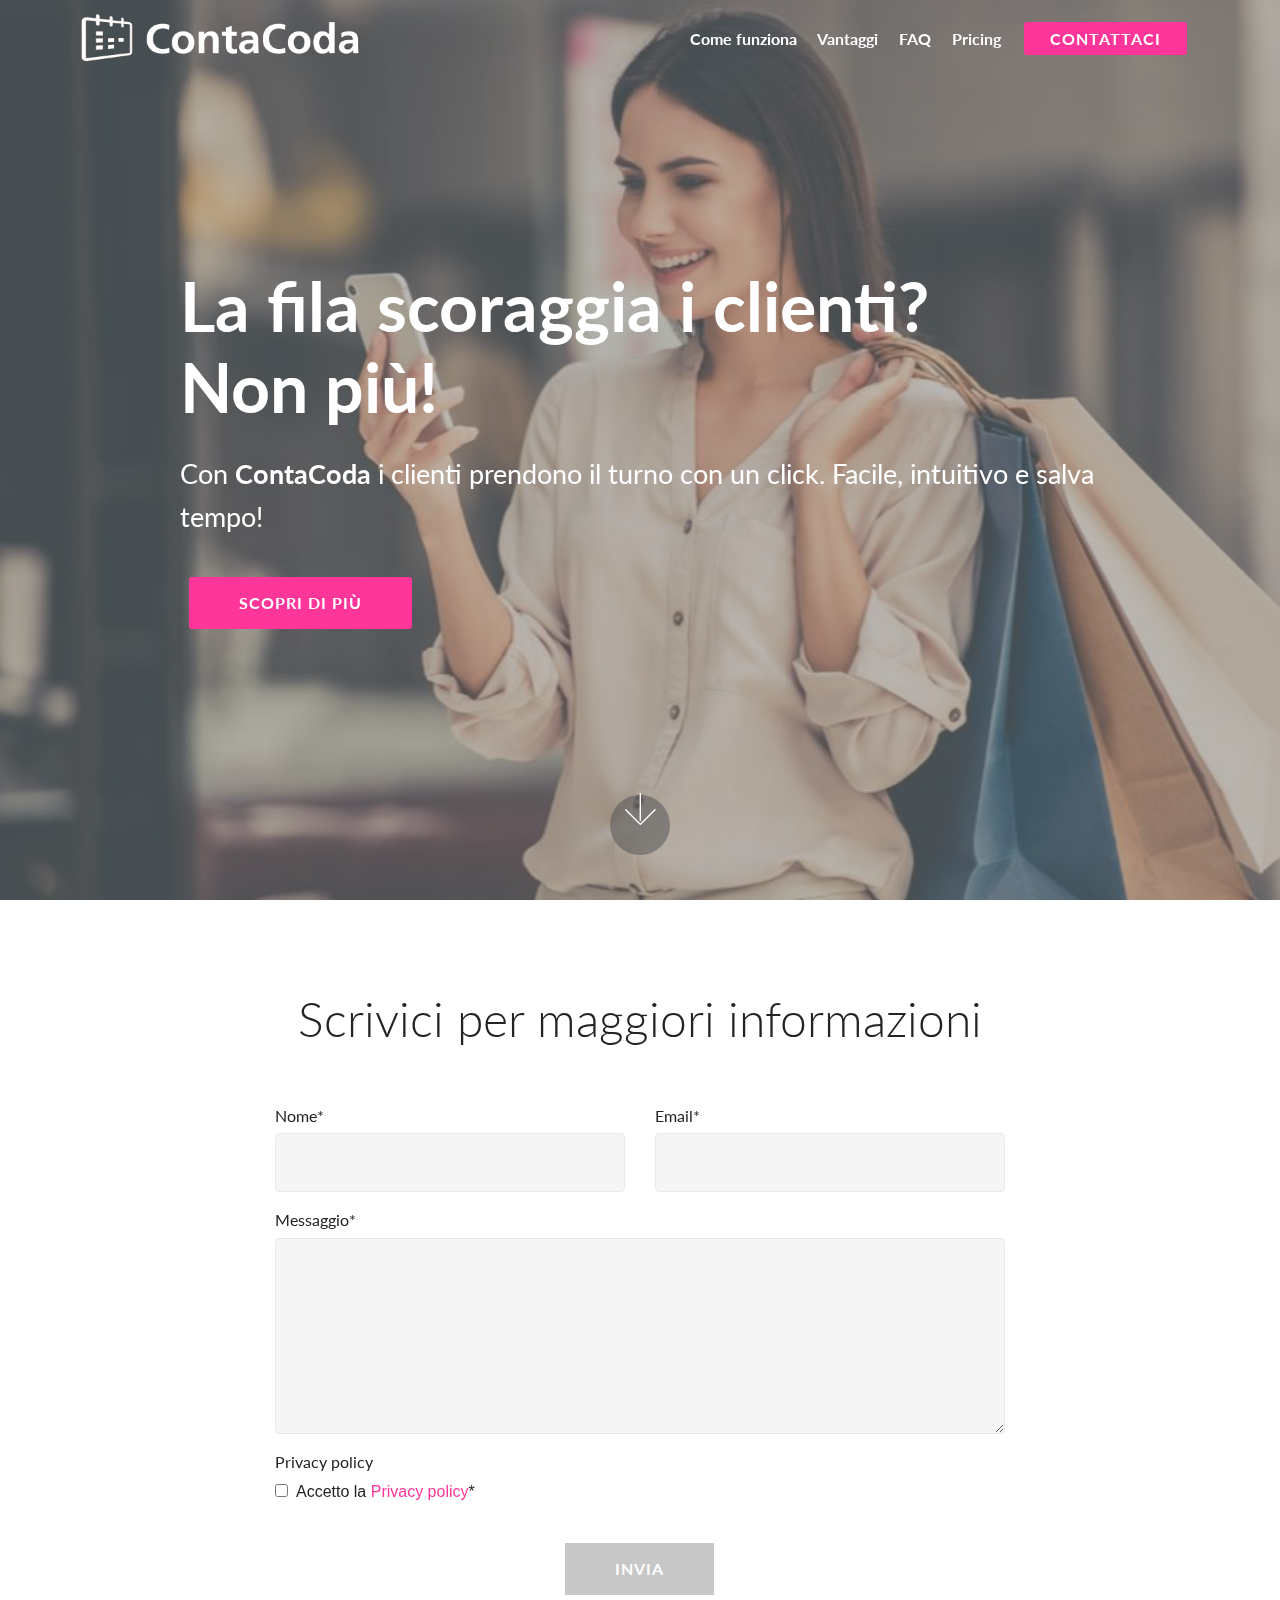
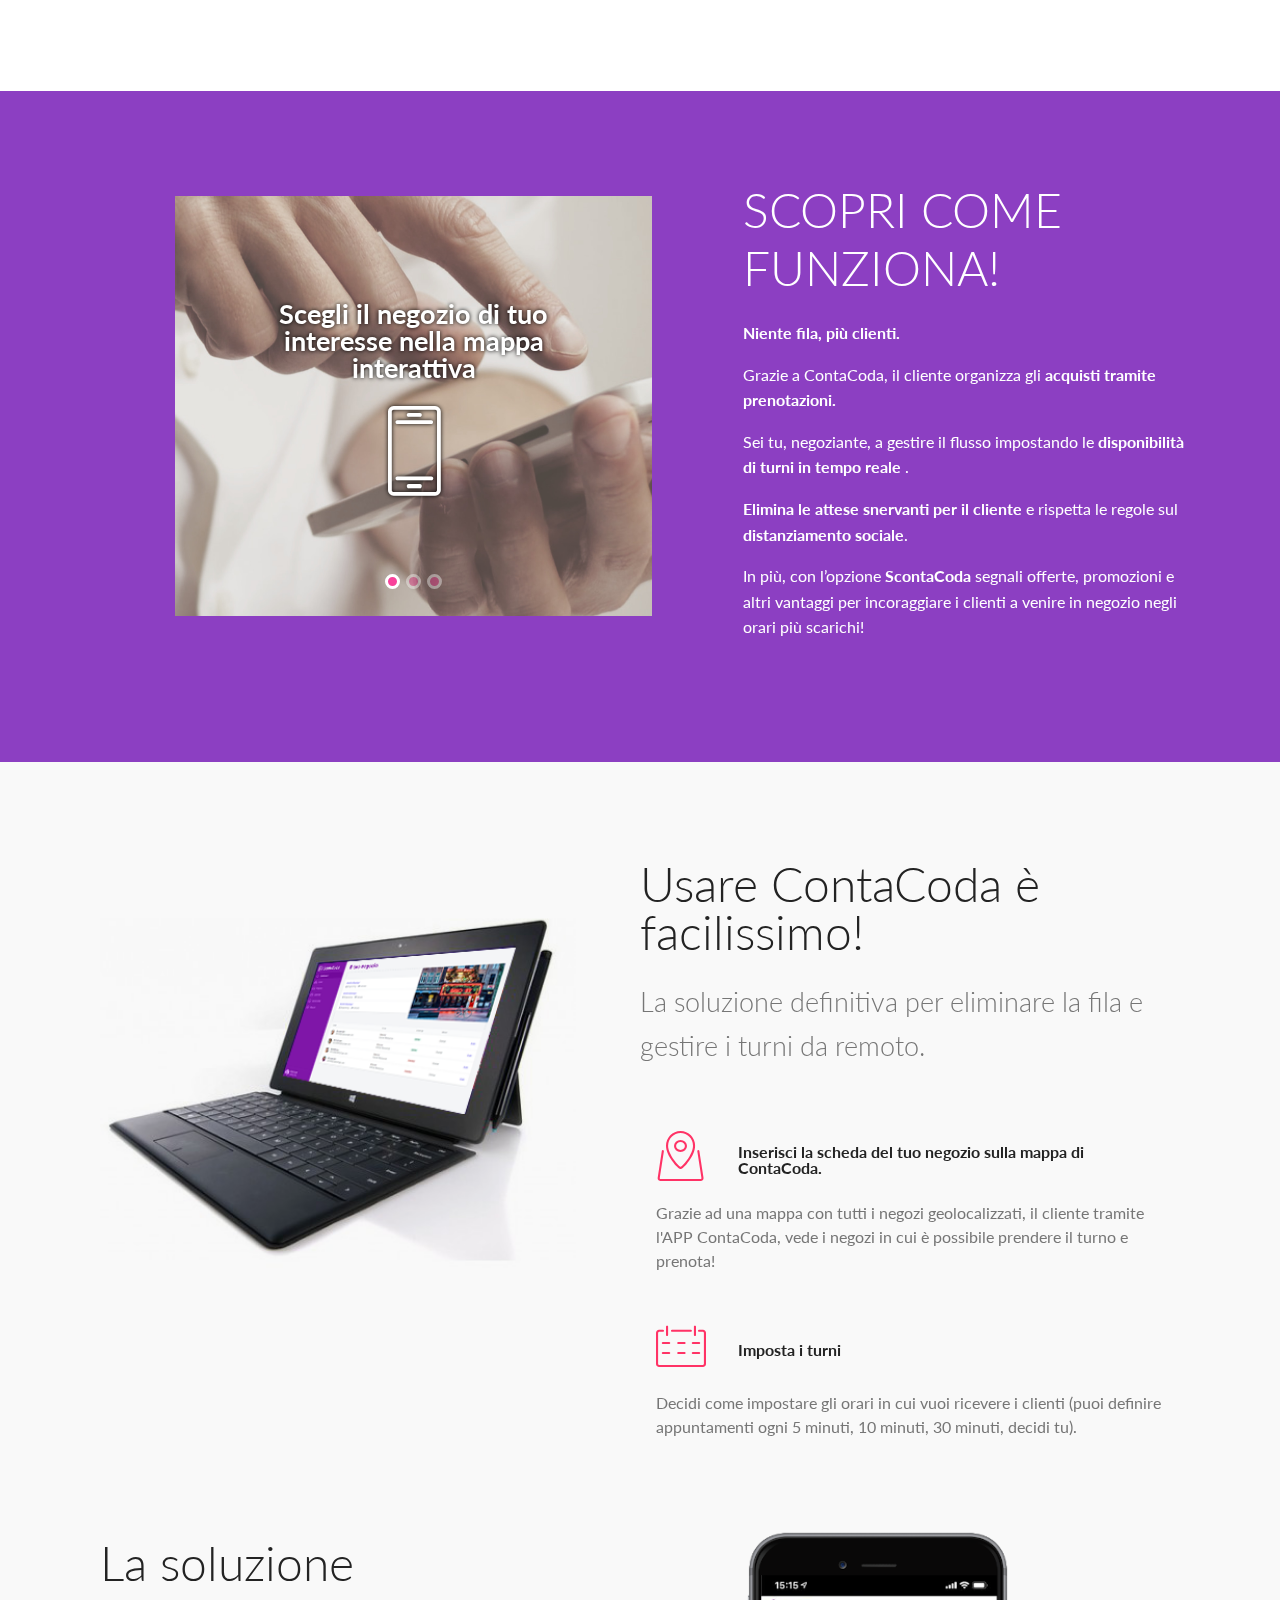
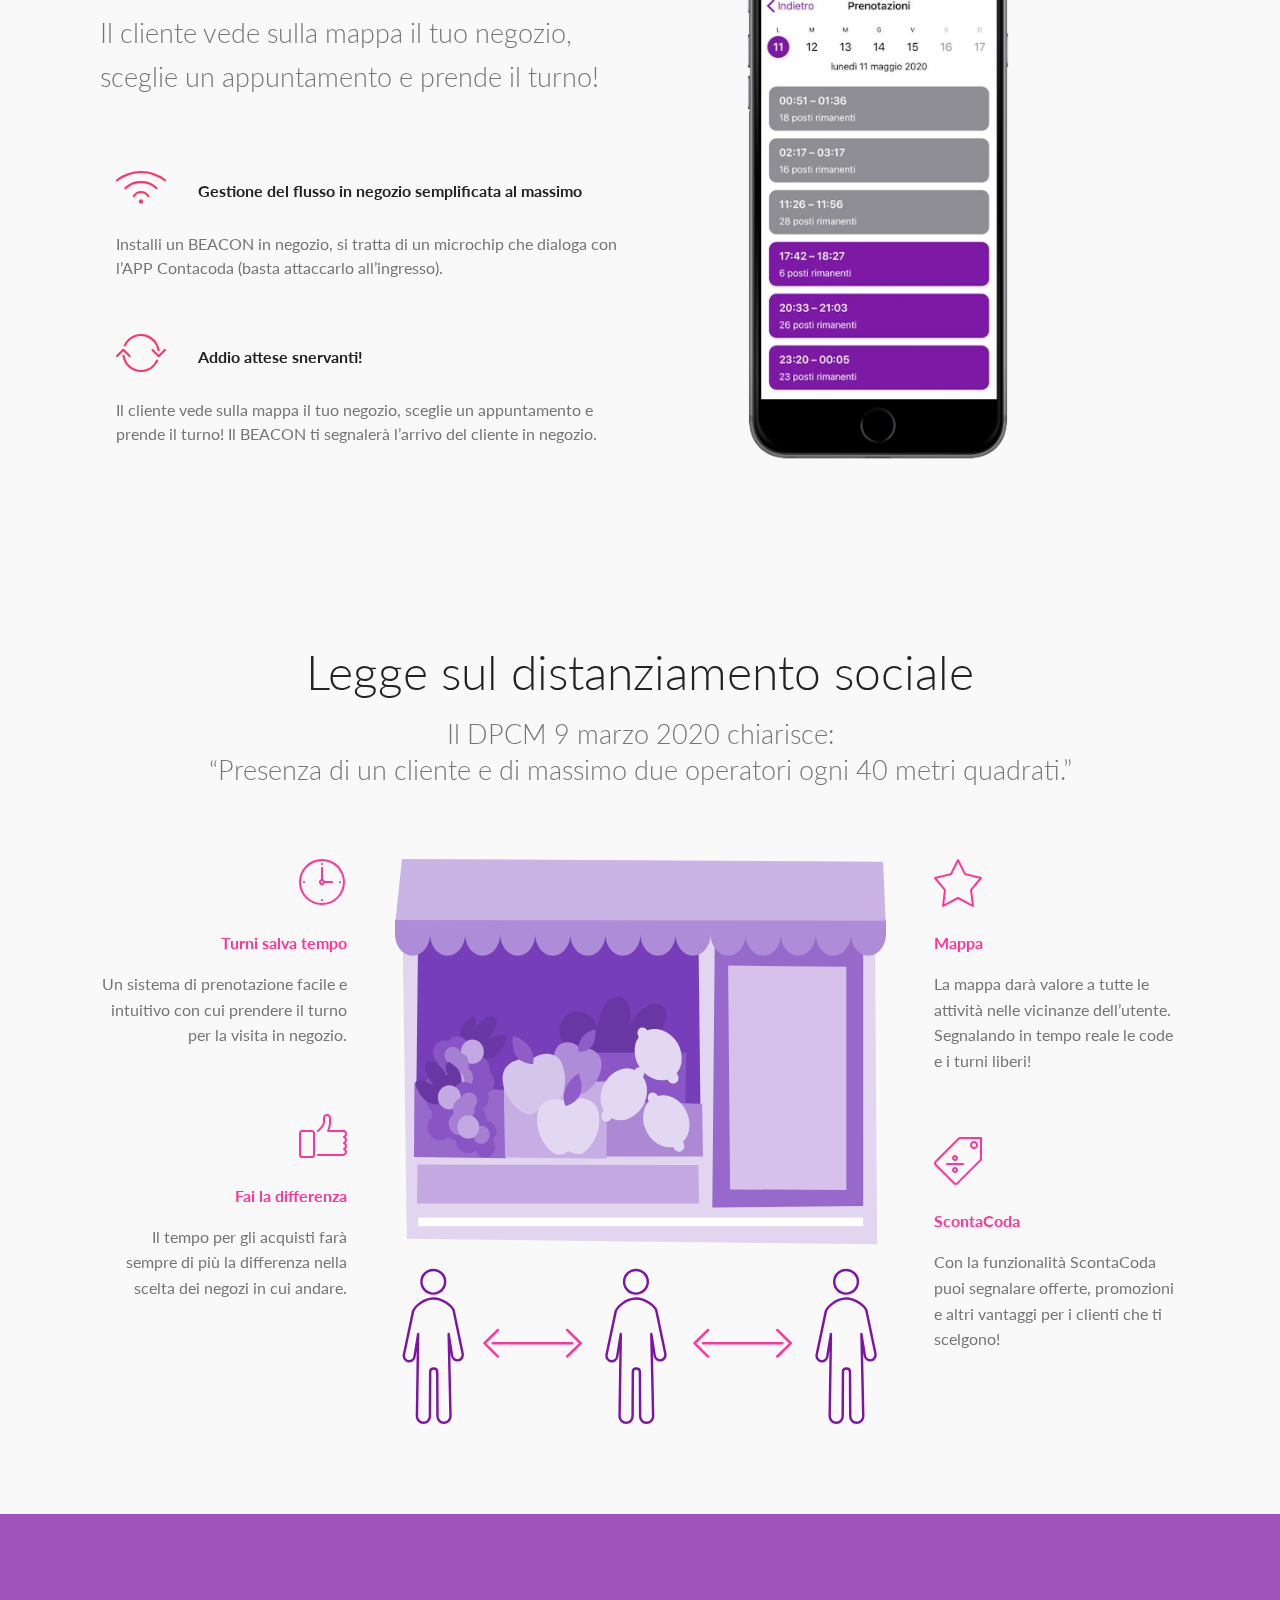
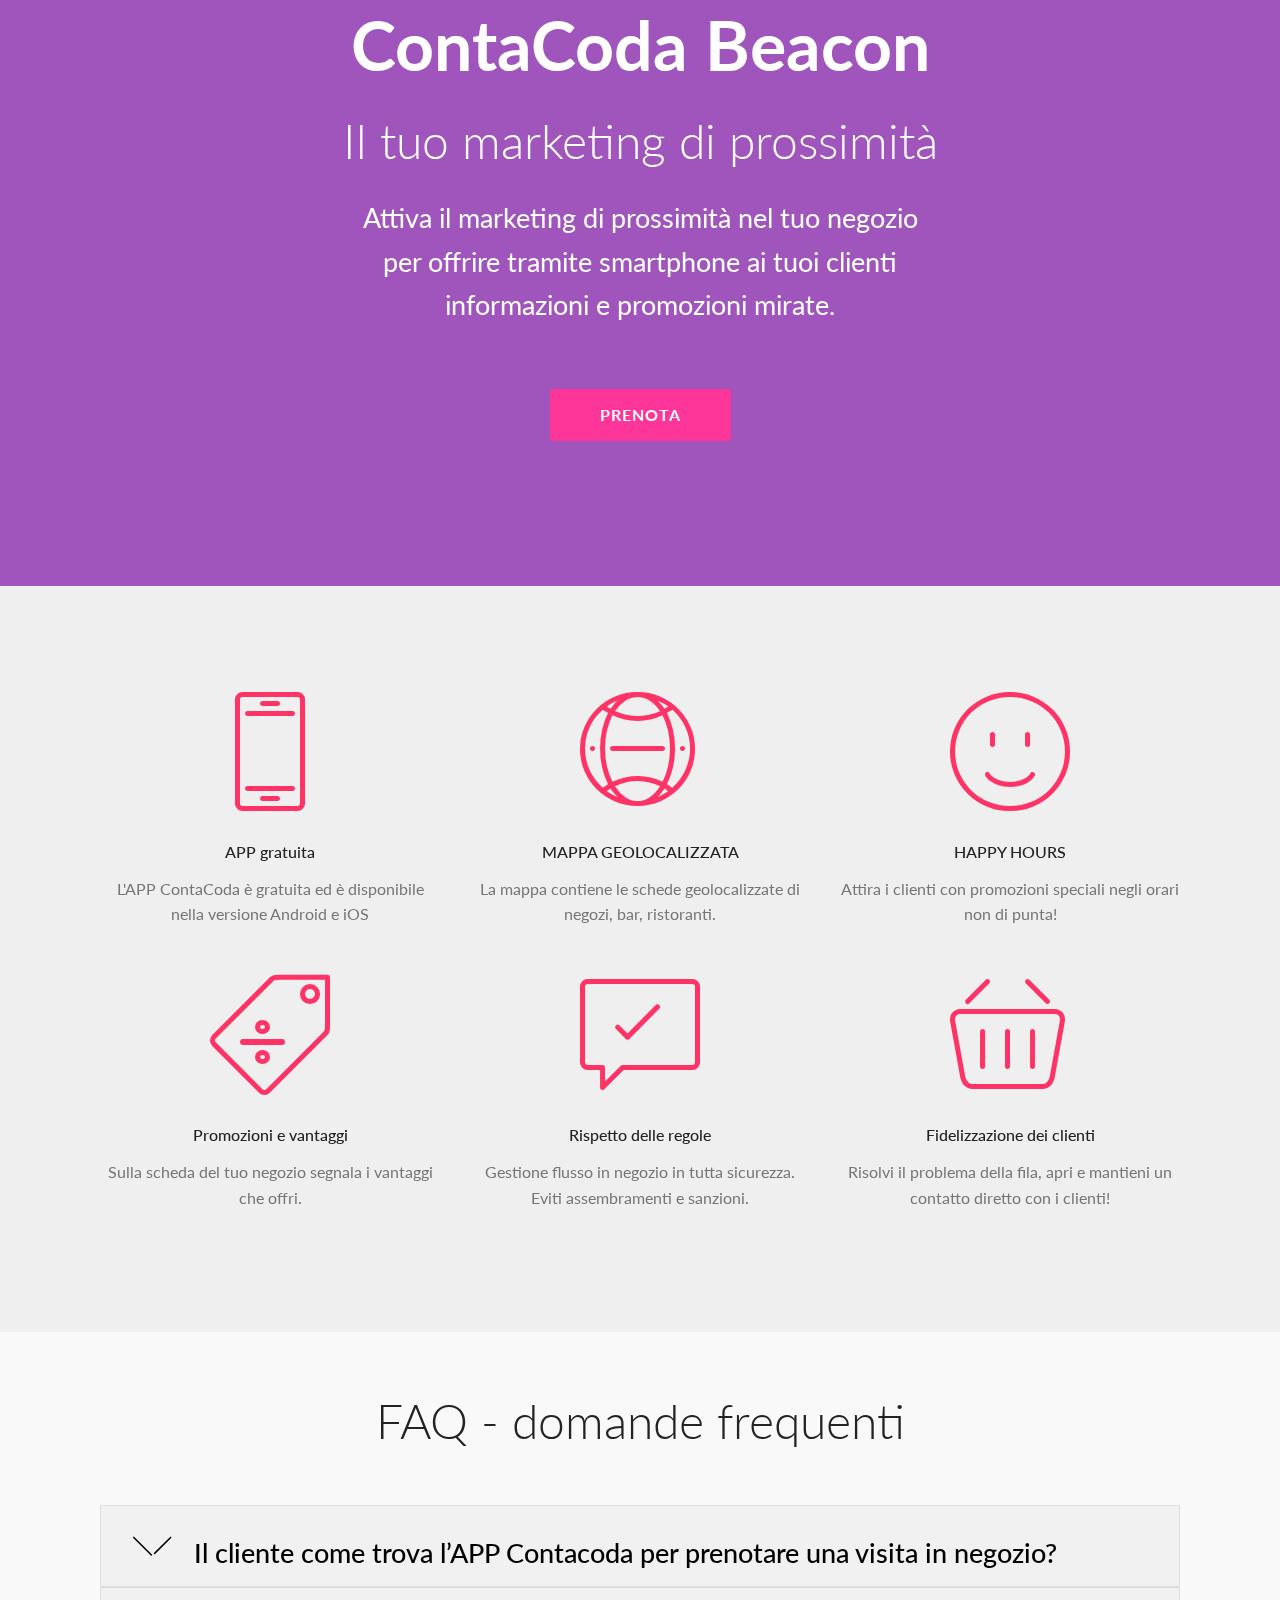
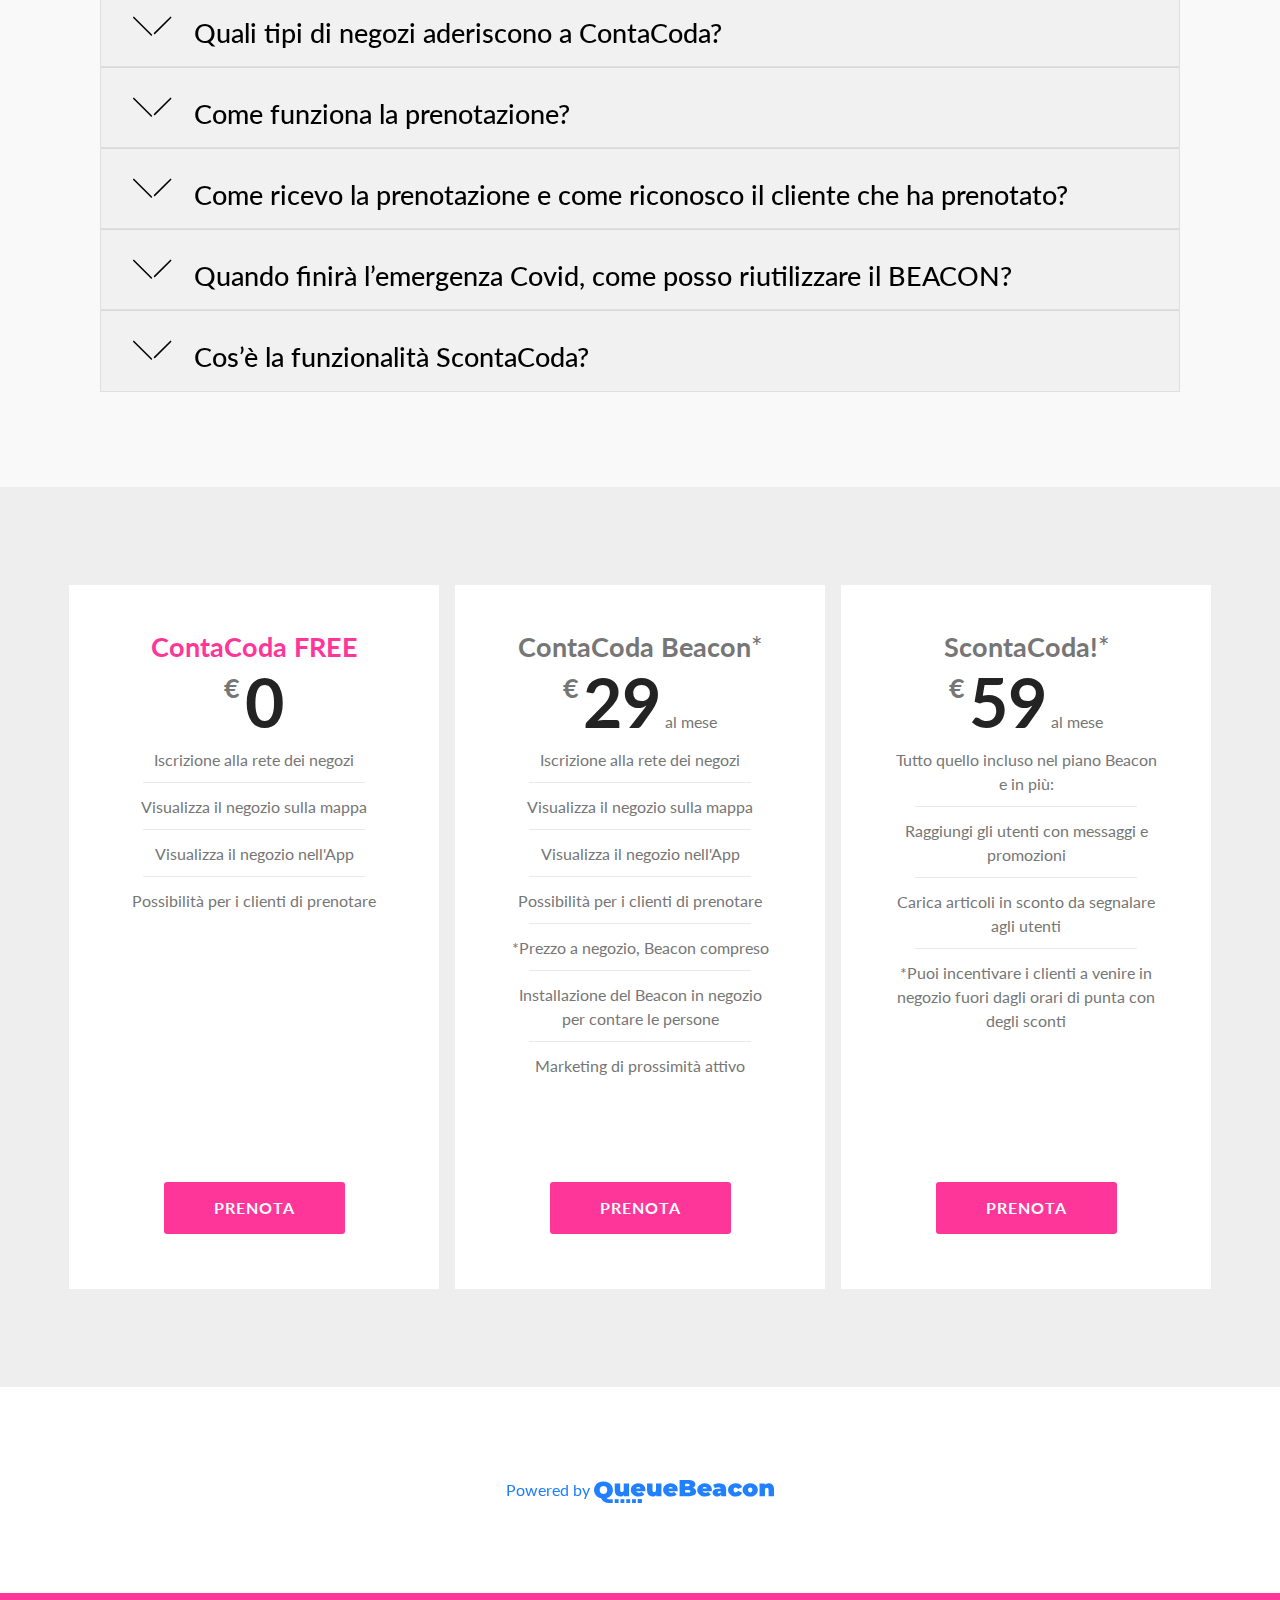
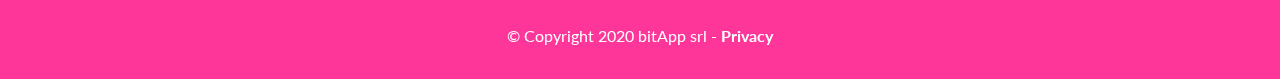
<file: index.html>
<!DOCTYPE html>
<html lang="en">

<head>
  <meta charset="UTF-8">
  <meta http-equiv="X-UA-Compatible" content="IE=edge">
  <meta name="viewport" content="width=device-width, initial-scale=1">
  <link rel="shortcut icon" href="assets/img/ico-contacoda.png" type="image/x-icon">
  <title>ContaCoda: niente fila, più clienti</title>
  <link rel="stylesheet" href="assets/web/assets/mobirise-icons/mobirise-icons.css">
  <link rel="stylesheet" href="assets/tether/tether.min.css">
  <link rel="stylesheet" href="assets/bootstrap/css/bootstrap.min.css">
  <link rel="stylesheet" href="assets/bootstrap/css/bootstrap-grid.min.css">
  <link rel="stylesheet" href="assets/bootstrap/css/bootstrap-reboot.min.css">
  <link rel="stylesheet" href="assets/shopping-cart/minicart-theme.css">
  <link rel="stylesheet" href="assets/dropdown/css/style.css">
  <link rel="stylesheet" href="assets/socicon/css/styles.css">
  <link rel="stylesheet" href="assets/theme/css/style.css">
  <link rel="stylesheet" href="assets/mobirise-gallery/style.css">
  <link rel="stylesheet" href="assets/bitapp/css/style.css" type="text/css">
</head>

<body>

  <!-- MENU -->
  <section class="menu cid-qv1frvgcz3" once="menu" id="menu1-92" data-rv-view="806">
    <nav
      class="navbar navbar-expand beta-menu navbar-dropdown align-items-center navbar-fixed-top navbar-toggleable-sm bg-color transparent">
      <button class="navbar-toggler navbar-toggler-right" type="button" data-toggle="collapse"
        data-target="#navbarSupportedContent" aria-controls="navbarSupportedContent" aria-expanded="false"
        aria-label="Toggle navigation">
        <div class="hamburger">
          <span></span>
          <span></span>
          <span></span>
          <span></span>
        </div>
      </button>
      <div class="menu-logo">
        <div class="navbar-brand">
          <span class="navbar-caption-wrap">
            <a class="navbar-caption text-white display-4" href="#menu1-92"><img src="assets/img/logo-contacoda.png"
                style="width: 280px;height:auto!important"></a>
          </span>
        </div>
      </div>
      <div class="collapse navbar-collapse" id="navbarSupportedContent">
        <ul class="navbar-nav nav-dropdown" data-app-modern-menu="true">
          <!--<li class="nav-item">
              <a class="nav-link link text-white display-4" href="#">Cos'è</a>
            </li>-->
          <li class="nav-item">
            <a class="nav-link link text-white display-4" href="#header3-98">Come funziona</a>
          </li>
          <li class="nav-item">
            <a class="nav-link link text-white display-4" href="#features12-ax">Vantaggi</a>
          </li>
          <li class="nav-item">
            <a class="nav-link link text-white display-4" href="#accordion1-b0">FAQ</a>
          </li>
          <li class="nav-item">
            <a class="nav-link link text-white display-4" href="#pricing-tables1-9f">Pricing</a>
          </li>
        </ul>
        <div class="navbar-buttons mbr-section-btn">
          <a class="btn btn-sm btn-primary display-4" href="#form1-9i">Contattaci</a>
        </div>
      </div>
    </nav>
  </section>
  <!-- /MENU -->

  <!-- testata -->
  <section class="cid-qvbxSVITWJ mbr-fullscreen mbr-parallax-background" id="header2-93" data-rv-view="808">
    <div class="mbr-overlay" style="opacity: 0.5; background-color: rgb(120, 120, 120);"></div>
    <div class="container align-center">
      <div class="row justify-content-md-center">
        <div class="mbr-white col-md-10">
          <h1 class="mbr-section-title mbr-bold pb-3 mbr-fonts-style display-1">La fila scoraggia i clienti?<br />Non
            più!</h1>
          <p class="mbr-text pb-3 mbr-fonts-style display-5">
            Con <strong>ContaCoda</strong> i clienti prendono il turno con un click. Facile, intuitivo e salva tempo!
          </p>
          <div class="mbr-section-btn">
            <a class="btn btn-md btn-success display-4" href="#header3-98">Scopri di più</a>
          </div>
        </div>
      </div>
    </div>
    <div class="mbr-arrow hidden-sm-down" aria-hidden="true">
      <a href="#next">
        <i class="mbri-down mbr-iconfont"></i>
      </a>
    </div>
  </section>
  <!-- /testata -->

  <!-- contatti -->
  <section class="mbr-section form1 cid-qvbYBCrPU5" id="form1-9i" data-rv-view="883">
    <div class="container">
      <div class="row justify-content-center">
        <div class="title col-12 col-lg-8">
          <h2 class="mbr-section-title align-center pb-3 mbr-fonts-style display-2">
            Scrivici per maggiori informazioni
          </h2>
        </div>
      </div>
    </div>
    <div class="container">
      <div class="row justify-content-center">
        <div class="media-container-column col-lg-8" data-form-type="formoid">

          <form class="mbr-form" id="contactForm" method="post" data-form-title="Mobirise Form" action='https://api.bitapp.it/contact'>
            <div class="row row-sm-offset">
              <div class="col-md-6 multi-horizontal" data-for="name">
                <div class="form-group">
                  <label class="form-control-label mbr-fonts-style display-7" for="name-form1-9i">Nome*</label>
                  <input type="text" class="form-control" id="bitformUsername" name="name" data-form-field="Name" required=""
                    id="name-form1-9i">
                </div>
              </div>
              <div class="col-md-6 multi-horizontal" data-for="email">
                <div class="form-group">
                  <label class="form-control-label mbr-fonts-style display-7" for="email-form1-9i">Email*</label>
                  <input type="email" class="form-control" id="bitformMail" name="email" data-form-field="Email" required=""
                    id="email-form1-9i">
                </div>
              </div>
            </div>
            <div class="form-group" data-for="message">
              <label class="form-control-label mbr-fonts-style display-7" for="message-form1-2w">Messaggio*</label>
              <textarea type="text" class="form-control" id="bitformMessage" name="message" rows="7" data-form-field="Message"
                id="message-form1-2w"></textarea>
            </div>
            <div class="form-group" data-for="terms">
              <p class="form-control-label mbr-fonts-style display-7" for="terms">Privacy policy</p>
              <label><input type="checkbox" class="mr-2" id="bitformTerms" name="terms" data-form-field="terms"
                  data-error="" required="true">Accetto la <a
                  href="CONTACODA-privacy.pdf" target="_blank">Privacy policy</a>*</label>
              <div class="help-block with-errors"></div>
            </div>
			
			<div id="success" data-form-alert=""></div>
			
            <span class="input-group-btn">
              <button id="btn-submit" type="submit" class="btn btn-primary btn-form display-4 bitformExclude">Invia</button>
            </span>
          </form>
        </div>
      </div>
    </div>
  </section>
  <!-- /contatti -->

  <!-- come funziona -->
  <section class="header3 cid-qvbDb4FUUq mbr-parallax-background" id="header3-98" data-rv-view="832">
    <div class="container">
      <div class="media-container-row">
        <div class="carousel slide cid-qvbBiSB13z" data-interval="4000" id="slider2-97" data-rv-view="820">

          <div class="container content-slider">
            <div class="content-slider-wrap">


              <div class="mbr-slider slide carousel" data-pause="true" data-keyboard="false" data-ride="false"
                data-interval="false">

                <ol class="carousel-indicators">
                  <li data-target="#slider2-97" class=" active" data-slide-to="0"></li>
                  <li data-target="#slider2-97" data-slide-to="1"></li>
                  <li data-target="#slider2-97" data-slide-to="2"></li>
                </ol>

                <div class="carousel-inner" role="listbox">

                  <div class="carousel-item slider-fullscreen-image active" data-bg-video-slide="false"
                    style="background-image: url(assets/img/slider01.jpg);">
                    <div class="container container-slide">
                      <div class="image_wrapper">
                        <!--<div class="mbr-overlay"></div>-->
                        <img src="assets/img/slider01.jpg">
                        <div class="carousel-caption justify-content-center">
                          <div class="col-10 align-center">
                            <h2 class="mbr-fonts-style display-5 mb-4">Scegli il negozio di tuo interesse nella mappa
                              interattiva</h2>
                            <span class="mbr-iconfont mbri-mobile2" style="font-size: 90px; color: #fff;"></span>
                            <p class="lead mbr-text mbr-fonts-style display-7"></p>
                          </div>
                        </div>
                      </div>
                    </div>
                  </div>

                  <div class="carousel-item slider-fullscreen-image" data-bg-video-slide="false"
                    style="background-image: url(assets/img/slider02.jpg);">
                    <div class="container container-slide">
                      <div class="image_wrapper">
                        <!--<div class="mbr-overlay"></div>-->
                        <img src="assets/img/slider02.jpg">
                        <div class="carousel-caption justify-content-center">
                          <div class="col-10 align-center">
                            <h2 class="mbr-fonts-style display-5 mb-4">Prenota il tuo turno nell'orario desiderato tra
                              gli slot diponibili</h2>
                            <span class="mbr-iconfont mbri-touch" style="font-size: 90px; color: #fff;"></span>
                          </div>
                        </div>
                      </div>
                    </div>
                  </div>

                  <div class="carousel-item slider-fullscreen-image" data-bg-video-slide="false"
                    style="background-image: url(assets/img/slider03.jpg);">
                    <div class="container container-slide">
                      <div class="image_wrapper">
                        <!--<div class="mbr-overlay"></div>-->
                        <img src="assets/img/slider03.jpg">
                        <div class="carousel-caption justify-content-center">
                          <div class="col-10 align-center">
                            <h2 class="mbr-fonts-style display-5 mb-4">Recati in negozio evitando file e nel rispetto
                              del distanziamento</h2>
                            <span class="mbr-iconfont mbri-smile-face" style="font-size: 90px; color: #fff;"></span>
                          </div>
                        </div>
                      </div>
                    </div>
                  </div>
                </div>
              </div>

            </div>
          </div>
        </div>
        <div class="media-content">
          <h2 class="mbr-section-title mbr-white pb-3 mbr-fonts-style display-2">SCOPRI COME FUNZIONA!</h2>
          <div class="mbr-section-text mbr-white pb-3 ">
            <p class="mbr-text mbr-fonts-style display-7">
              <b>Niente fila, più clienti.</b>
            </p>
            <p class="mbr-text mbr-fonts-style display-7">
              Grazie a ContaCoda, il cliente organizza gli <b>acquisti tramite prenotazioni.</b>
            </p>
            <p class="mbr-text mbr-fonts-style display-7">
              Sei tu, negoziante, a gestire il flusso impostando le <b> disponibilità di turni in tempo reale </b>.
            </p>
            <p class="mbr-text mbr-fonts-style display-7">
              <b> Elimina le attese snervanti per il cliente</b> e rispetta le regole sul <b> distanziamento
                sociale</b>.
            </p>
            <p class="mbr-text mbr-fonts-style display-7">
              In più, con l’opzione <b>ScontaCoda</b> segnali offerte, promozioni e altri vantaggi per incoraggiare i
              clienti a venire in negozio negli orari più scarichi!
            </p>
          </div>
        </div>
      </div>
  </section>
  <!-- come funziona -->

  <!-- features1 -->
  <section class="features11 cid-qvgUkFlKcX" id="features11-aw" data-rv-view="1767">
    <div class="container">
      <div class="col-md-12">
        <div class="media-container-row">
          <div class="mbr-figure" style="width: 50%;">
            <!--<img src="assets/img/pc-backend.png" alt="portatile con scheda negozio" media-simple="true">-->
            <img src="assets/img/pc-backend2.png" alt="tablet con scheda negozio" media-simple="true">
          </div>
          <div class=" align-left">
            <h2 class="mbr-title pt-2 mbr-fonts-style display-2">Usare ContaCoda è facilissimo!</h2>
            <div class="mbr-section-text">
              <p class="mbr-text mb-5 pt-3 mbr-light mbr-fonts-style display-5">La soluzione definitiva per eliminare la
                fila e gestire i turni da remoto. </p>
            </div>
            <div class="block-content">
              <div class="card p-3 pr-3">
                <div class="media">
                  <div class=" align-self-center card-img pb-3">
                    <span class="mbr-iconfont mbri-map-pin" style="font-size: 50px; color: rgb(255, 51, 102);"
                      media-simple="true"></span>
                  </div>
                  <div class="media-body">
                    <h4 class="card-title mbr-fonts-style display-7"><strong>Inserisci la scheda del tuo negozio sulla
                        mappa di ContaCoda.</strong></h4>
                  </div>
                </div>
                <div class="card-box">
                  <p class="block-text mbr-fonts-style display-7">Grazie ad una mappa con tutti i negozi geolocalizzati,
                    il cliente tramite l'APP ContaCoda, vede i negozi in cui è possibile prendere il turno e prenota!
                  </p>
                </div>
              </div>
              <div class="card p-3 pr-3">
                <div class="media">
                  <div class="align-self-center card-img pb-3">
                    <span class="mbr-iconfont mbri-calendar" style="font-size: 50px; color: rgb(255, 51, 102);"
                      media-simple="true"></span>
                  </div>
                  <div class="media-body">
                    <h4 class="card-title mbr-fonts-style display-7"><strong>Imposta i turni</strong></h4>
                  </div>
                </div>
                <div class="card-box">
                  <p class="block-text mbr-fonts-style display-7">Decidi come impostare gli orari in cui vuoi ricevere i
                    clienti (puoi definire appuntamenti ogni 5 minuti, 10 minuti, 30 minuti, decidi tu). </p>
                </div>
              </div>
            </div>
          </div>
        </div>
      </div>
    </div>
  </section>
  <!-- /features1 -->

  <!-- features2 -->
  <section class="features11 cid-qvgUkFlKcX" id="features11-aw" style="padding-top: 60px; padding-bottom: 0; "
    data-rv-view="1767">
    <div class="container">
      <div class="col-md-12">
        <div class="media-container-row">
          <div class=" align-left">
            <h2 class="mbr-title pt-2 mbr-fonts-style display-2">La soluzione</h2>
            <div class="mbr-section-text">
              <p class="mbr-text mb-5 pt-3 mbr-light mbr-fonts-style display-5">
                Il cliente vede sulla mappa il tuo negozio, sceglie un appuntamento e prende il turno!
              </p>
            </div>
            <div class="block-content">
              <div class="card p-3 pr-3">
                <div class="media">
                  <div class=" align-self-center card-img pb-3">
                    <span class="mbr-iconfont mbri-wifi" style="font-size: 50px; color: rgb(255, 51, 102);"
                      media-simple="true"></span>
                  </div>
                  <div class="media-body">
                    <h4 class="card-title mbr-fonts-style display-7"><strong>Gestione del flusso in negozio semplificata
                        al massimo</strong></h4>
                  </div>
                </div>
                <div class="card-box">
                  <p class="block-text mbr-fonts-style display-7">
                    Installi un BEACON in negozio, si tratta di un microchip che dialoga con l’APP Contacoda (basta
                    attaccarlo all’ingresso).
                  </p>
                </div>
              </div>
              <div class="card p-3 pr-3">
                <div class="media">
                  <div class="align-self-center card-img pb-3">
                    <span class="mbr-iconfont mbri-update" style="font-size: 50px; color: rgb(255, 51, 102);"
                      media-simple="true"></span>
                  </div>
                  <div class="media-body">
                    <h4 class="card-title mbr-fonts-style display-7"><strong>Addio attese snervanti!</strong></h4>
                  </div>
                </div>
                <div class="card-box">
                  <p class="block-text mbr-fonts-style display-7">Il cliente vede sulla mappa il tuo negozio, sceglie un
                    appuntamento e prende il turno! Il BEACON ti segnalerà l’arrivo del cliente in negozio.</p>
                </div>
              </div>
            </div>
          </div>
          <div class="mbr-figure" style="width: 50%;">
            <img src="assets/img/smartphone-mappa.png" alt="schermata con mappa e marker"
              style="transform: scale(0.55); transform-origin: 50% 0; margin-bottom: -250px;" media-simple="true">
          </div>
        </div>
      </div>
    </div>
  </section>
  <!-- /features2 -->

  <!-- info legge -->
  <section class="features12 cid-qvgUlaAMB9" id="features12-ax" data-rv-view="1770">
    <div class="container">
      <h2 class="mbr-section-title pb-2 mbr-fonts-style display-2">Legge sul distanziamento sociale</h2>
      <h3 class="mbr-section-subtitle pb-3 mbr-fonts-style display-5">Il DPCM 9 marzo 2020 chiarisce:<br>“Presenza di un
        cliente e di massimo due operatori ogni 40 metri quadrati.”</h3>
      <div class="media-container-row pt-5">
        <div class="block-content align-right">
          <div class="card pl-3 pr-3 pb-5">
            <div class="mbr-card-img-title">
              <div class="card-img pb-3">
                <span class="mbr-iconfont mbri-clock" style="color: #ff3699" media-simple="true"></span>
              </div>
              <div class="mbr-crt-title">
                <h4 class="card-title py-2 mbr-crt-title mbr-fonts-style display-7" style="color: #ff3699"><strong>Turni
                    salva tempo</strong></h4>
              </div>
            </div>
            <div class="card-box">
              <p class="mbr-text mbr-section-text mbr-fonts-style display-7"> Un sistema di prenotazione facile e
                intuitivo con cui prendere il turno per la visita in negozio.</p>
            </div>
          </div>
          <div class="card pl-3 pr-3 pb-5">
            <div class="mbr-card-img-title">
              <div class="card-img pb-3">
                <span class="mbr-iconfont mbri-like" style="color: #ff3699" media-simple="true"></span>
              </div>
              <div class="mbr-crt-title">
                <h4 class="card-title py-2 mbr-crt-title mbr-fonts-style display-7" style="color: #ff3699"><strong>Fai
                    la differenza</strong></h4>
              </div>
            </div>
            <div class="card-box">
              <p class="mbr-text mbr-section-text mbr-fonts-style display-7">Il tempo per gli acquisti farà sempre di
                più la differenza nella scelta dei negozi in cui andare.</p>
            </div>
          </div>
        </div>
        <div class="mbr-figure" style="width: 50%;">
          <img src="assets/img/distanza.svg" class="img-fluid" alt="distanziamento sociale" media-simple="true">
        </div>
        <div class="block-content align-left">
          <div class="card pl-3 pr-3 pb-5">
            <div class="mbr-card-img-title">
              <div class="card-img pb-3">
                <span class="mbr-iconfont mbri-star" style="color: #ff3699" media-simple="true"></span>
              </div>
              <div class="mbr-crt-title">
                <h4 class="card-title py-2 mbr-crt-title mbr-fonts-style display-7" style="color: #ff3699">
                  <strong>Mappa</strong></h4>
              </div>
            </div>
            <div class="card-box">
              <p class="mbr-text mbr-section-text mbr-fonts-style display-7">La mappa darà valore a tutte le attività
                nelle vicinanze dell’utente. Segnalando in tempo reale le code e i turni liberi! </p>
            </div>
          </div>
          <div class="card pl-3 pr-3 pb-5">
            <div class="mbr-card-img-title">
              <div class="card-img pb-3">
                <span class="mbr-iconfont mbri-sale" style="color: #ff3699" media-simple="true"></span>
              </div>
              <div class="mbr-crt-title">
                <h4 class="card-title py-2 mbr-crt-title mbr-fonts-style display-7" style="color: #ff3699">
                  <strong>ScontaCoda</strong></h4>
              </div>
            </div>
            <div class="card-box">
              <p class="mbr-text mbr-section-text mbr-fonts-style display-7"> Con la funzionalità ScontaCoda puoi
                segnalare offerte, promozioni e altri vantaggi per i clienti che ti scelgono! </p>
            </div>
          </div>
        </div>
      </div>
    </div>
  </section>
  <!-- /info legge -->



  <!-- /marketing prossimità -->
  <section class="header1 cid-qvcHpLZoBu proximity mbr-parallax-background" id="header1-a8" data-rv-view="1578">



    <div class="mbr-overlay" style="opacity: 0.7; background-color: rgb(125, 20, 166);">
    </div>

    <div class="container">
      <div class="row justify-content-md-center">
        <div class="mbr-white col-md-12 ">
          <h2 class="mbr-section-title align-center mbr-bold pb-3 mbr-fonts-style display-1">
            ContaCoda Beacon
          </h2>
          <h3 class="mbr-section-subtitle align-center mbr-light pb-3 mbr-fonts-style display-2">
            Il tuo marketing di prossimità
          </h3>
          <p class="mbr-text align-center pb-3 mbr-fonts-style display-5">
            Attiva il marketing di prossimità nel tuo negozio<br />per offrire tramite smartphone ai tuoi
            clienti<br />informazioni e promozioni mirate.
          </p>
          <div class="mbr-section-btn text-center py-4 pb-5">
            <a href="prenota.html?piano=beacon" class="btn btn-primary display-4">Prenota</a>
          </div>

        </div>
      </div>
    </div>

  </section>
  <!-- /marketing prossimità -->







  <!-- blocco features icone -->
  <section class="features2 cid-qvbFMuBUMl" id="features2-99" data-rv-view="835">
    <div class="container">
      <div class="media-container-row">
        <div class="card p-3 col-12 col-md-6 col-lg-4">
          <div class="card-wrapper">
            <div class="card-img">
              <span class="mbr-iconfont mbri-mobile2" style="font-size: 120px; color: rgb(255, 51, 102);"></span>
            </div>
            <div class="card-box">
              <h4 class="card-title pb-3 mbr-fonts-style display-7">APP gratuita</h4>
              <p class="mbr-text mbr-fonts-style display-7">L'APP ContaCoda è gratuita ed è disponibile nella versione
                Android e iOS</p>
            </div>
          </div>
        </div>
        <div class="card p-3 col-12 col-md-6 col-lg-4">
          <div class="card-wrapper">
            <div class="card-img">
              <span class="mbr-iconfont mbri-globe-2" style="font-size: 120px; color: rgb(255, 51, 102);"></span>
            </div>
            <div class="card-box ">
              <h4 class="card-title pb-3 mbr-fonts-style display-7">MAPPA GEOLOCALIZZATA</h4>
              <p class="mbr-text mbr-fonts-style display-7">La mappa contiene le schede geolocalizzate di negozi, bar,
                ristoranti.</p>
            </div>
          </div>
        </div>
        <div class="card p-3 col-12 col-md-6 col-lg-4">
          <div class="card-wrapper">
            <div class="card-img">
              <span class="mbr-iconfont mbri-smile-face" style="font-size: 120px; color: rgb(255, 51, 102);"></span>
            </div>
            <div class="card-box">
              <h4 class="card-title pb-3 mbr-fonts-style display-7">HAPPY HOURS </h4>
              <p class="mbr-text mbr-fonts-style display-7">Attira i clienti con promozioni speciali negli orari non di
                punta! </p>
            </div>
          </div>
        </div>
      </div>
      <div class="media-container-row">
        <div class="card p-3 col-12 col-md-6 col-lg-4">
          <div class="card-wrapper">
            <div class="card-img">
              <span class="mbr-iconfont mbri-sale" style="font-size: 120px; color: rgb(255, 51, 102);"></span>
            </div>
            <div class="card-box">
              <h4 class="card-title pb-3 mbr-fonts-style display-7">Promozioni e vantaggi </h4>
              <p class="mbr-text mbr-fonts-style display-7">Sulla scheda del tuo negozio segnala i vantaggi che offri.
              </p>
            </div>
          </div>
        </div>
        <div class="card p-3 col-12 col-md-6 col-lg-4">
          <div class="card-wrapper">
            <div class="card-img">
              <span class="mbr-iconfont mbri-cust-feedback" style="font-size: 120px; color: rgb(255, 51, 102);"></span>
            </div>
            <div class="card-box ">
              <h4 class="card-title pb-3 mbr-fonts-style display-7">Rispetto delle regole </h4>
              <p class="mbr-text mbr-fonts-style display-7">Gestione flusso in negozio in tutta sicurezza. Eviti
                assembramenti e sanzioni.</p>
            </div>
          </div>
        </div>
        <div class="card p-3 col-12 col-md-6 col-lg-4">
          <div class="card-wrapper">
            <div class="card-img">
              <span class="mbr-iconfont mbri-shopping-basket"
                style="font-size: 120px; color: rgb(255, 51, 102);"></span>
            </div>
            <div class="card-box">
              <h4 class="card-title pb-3 mbr-fonts-style display-7">Fidelizzazione dei clienti </h4>
              <p class="mbr-text mbr-fonts-style display-7">Risolvi il problema della fila, apri e mantieni un contatto
                diretto con i clienti!</p>
            </div>
          </div>
        </div>
      </div>
    </div>
  </section>
  <!-- /blocco features icone -->

  <!-- FAQ -->
  <section class="accordion1 cid-qvgUpfQqCZ" id="accordion1-b0" data-rv-view="1779">
    <div class="container">
      <div class="media-container-row pb-5">
        <div class="col-12 pb-5">
          <div class="section-head text-center space30">
            <h2 class="mbr-section-title pb-5 mbr-fonts-style display-2">FAQ - domande frequenti</h2>
          </div>
          <div class="clearfix"></div>
          <div id="bootstrap-accordion_652" class="panel-group accordionStyles accordion" role="tablist"
            aria-multiselectable="true">
            <div class="card">
              <div class="card-header" role="tab" id="headingOne">
                <a role="button" class="panel-title collapsed text-black" data-toggle="collapse"
                  data-parent="#bootstrap-accordion_652" data-core="" href="#collapse1_652" aria-expanded="false"
                  aria-controls="collapse1">
                  <h4 class="mbr-fonts-style display-5">
                    <span class="sign mbr-iconfont mbri-arrow-down inactive"></span>
                    Il cliente come trova l’APP Contacoda per prenotare una visita in negozio?
                  </h4>
                </a>
              </div>
              <div id="collapse1_652" class="panel-collapse noScroll collapse " role="tabpanel"
                aria-labelledby="headingOne">
                <div class="panel-body p-4">
                  <p class="mbr-fonts-style panel-text display-7">L’App è gratuita e disponibile sia nella versione
                    Android che iOS. </p>
                  <p class="mbr-fonts-style panel-text display-7">Inoltre, avrai un link da inviare ai tuoi contatti per
                    far conoscere l’opportunità di prenotare la visita in negozio, ti forniremo anche del materiale
                    pubblicitario con l’indicazione di scaricare Contacoda.
                </div>
              </div>
            </div>
            <div class="card">
              <div class="card-header" role="tab" id="headingTwo">
                <a role="button" class="collapsed panel-title text-black" data-toggle="collapse"
                  data-parent="#bootstrap-accordion_652" data-core="" href="#collapse2_652" aria-expanded="false"
                  aria-controls="collapse2">
                  <h4 class="mbr-fonts-style display-5">
                    <span class="sign mbr-iconfont mbri-arrow-down inactive"></span> Quali tipi di negozi aderiscono a
                    ContaCoda?
                  </h4>
                </a>
              </div>
              <div id="collapse2_652" class="panel-collapse noScroll collapse" role="tabpanel"
                aria-labelledby="headingTwo">
                <div class="panel-body p-4">
                  <p class="mbr-fonts-style panel-text display-7">Il servizio è pensato per coprire tutte le esigenze di
                    chi deve fare acquisti, quindi, tutti i negozi di commercio al dettaglio (alimentari, abbigliamento,
                    calzature, farmacia) sia negozi di servizi come parrucchieri, estetiste. Senza tralasciare bar, pub
                    per cui è indispensabile gestire i turni per non creare assembramenti. </p>
                </div>
              </div>
            </div>
            <div class="card">
              <div class="card-header" role="tab" id="headingThree">
                <a role="button" class="collapsed text-black panel-title" data-toggle="collapse"
                  data-parent="#bootstrap-accordion_652" data-core="" href="#collapse3_652" aria-expanded="false"
                  aria-controls="collapse3">
                  <h4 class="mbr-fonts-style display-5">
                    <span class="sign mbr-iconfont mbri-arrow-down inactive"></span> Come funziona la prenotazione?
                  </h4>
                </a>
              </div>
              <div id="collapse3_652" class="panel-collapse noScroll collapse" role="tabpanel"
                aria-labelledby="headingThree">
                <div class="panel-body p-4">
                  <p class="mbr-fonts-style panel-text display-7">L’APP permette di visualizzare sulla mappa della città
                    i negozi aderenti. Clicca sulla scheda del negozio e sceglie l’orario dell’appuntamento. In più,
                    sulla scheda del negozio, possono essere caricate una serie di informazioni utili sul negozio.</p>
                </div>
              </div>
            </div>
            <div class="card">
              <div class="card-header" role="tab" id="headingThree">
                <a role="button" class="collapsed text-black panel-title" data-toggle="collapse"
                  data-parent="#bootstrap-accordion_652" data-core="" href="#collapse4_652" aria-expanded="false"
                  aria-controls="collapse3">
                  <h4 class="mbr-fonts-style display-5">
                    <span class="sign mbr-iconfont mbri-arrow-down inactive"></span> Come ricevo la prenotazione e come
                    riconosco il cliente che ha prenotato?
                  </h4>
                </a>
              </div>
              <div id="collapse4_652" class="panel-collapse noScroll collapse" role="tabpanel"
                aria-labelledby="headingThree">
                <div class="panel-body p-4">
                  <p class="mbr-fonts-style panel-text display-7">In negozio dovrai installare un BEACON, un
                    trasmettitore radio a bassa potenza che grazie alla tecnologia Bluetooth monitora la presenza di
                    dispositivi mobili con cui è grado di dialogare, in pratica inviare dei messaggi, attraverso un APP
                    specifica.</p>
                  <p class="mbr-fonts-style panel-text display-7">Appena entra in negozio il cliente prenotato il Beacon
                    emette un segnale.</p>
                  <p class="mbr-fonts-style panel-text display-7">Se l’utente ha deciso di rimanere anonimo e non
                    condividere i propri dati, vedrai soltanto il codice alfanumerio associato allo slot di tempo
                    prenotato.</p>
                  <p class="mbr-fonts-style panel-text display-7">Se, invece, l’utente ha deciso di lasciare i propri
                    dati, non sarai solo in grado di riconoscerlo, ma potrai anche inviare messaggi relativi ad offerte
                    in negozio, schede tecniche e altro materiale che può essere utile per concludere un acquisto.</p>
                </div>
              </div>
            </div>
            <div class="card">
              <div class="card-header" role="tab" id="headingThree">
                <a role="button" class="collapsed text-black panel-title" data-toggle="collapse"
                  data-parent="#bootstrap-accordion_652" data-core="" href="#collapse5_652" aria-expanded="false"
                  aria-controls="collapse3">
                  <h4 class="mbr-fonts-style display-5">
                    <span class="sign mbr-iconfont mbri-arrow-down inactive"></span> Quando finirà l’emergenza Covid,
                    come posso riutilizzare il BEACON?
                  </h4>
                </a>
              </div>
              <div id="collapse5_652" class="panel-collapse noScroll collapse" role="tabpanel"
                aria-labelledby="headingThree">
                <div class="panel-body p-4">
                  <p class="mbr-fonts-style panel-text display-7">Il BEACON è uno strumento utilizzato nel marketing di
                    prossimità (è attivo fino ad una distanza di 50 metri) e in America è già molto utilizzato in
                    tantissimi negozi.</p>
                  <p class="mbr-fonts-style panel-text display-7">Quando il cliente entra nel negozio può ricevere una
                    notifica relativa alle novità, alle promozioni o altri messaggi che il negoziante vuole veicolare.
                  </p>
                </div>
              </div>
            </div>
            <div class="card">
              <div class="card-header" role="tab" id="headingThree">
                <a role="button" class="collapsed text-black panel-title" data-toggle="collapse"
                  data-parent="#bootstrap-accordion_652" data-core="" href="#collapse6_652" aria-expanded="false"
                  aria-controls="collapse3">
                  <h4 class="mbr-fonts-style display-5">
                    <span class="sign mbr-iconfont mbri-arrow-down inactive"></span> Cos’è la funzionalità ScontaCoda?
                  </h4>
                </a>
              </div>
              <div id="collapse6_652" class="panel-collapse noScroll collapse" role="tabpanel"
                aria-labelledby="headingThree">
                <div class="panel-body p-4">
                  <p class="mbr-fonts-style panel-text display-7">ScontaCoda è un’opzione che puoi attivare sulla scheda
                    del negozio per incoraggiare gli utenti a scegliere degli orari in cui in generale c’è meno flusso o
                    se magari vuoi attivare delle promozioni speciali per uno o più giorni.</p>
                  <p class="mbr-fonts-style panel-text display-7">Se l’utente non è identificato, quindi utilizza l’App
                    in modalità anonima, visualizzerà le tue offerte sulla scheda.</p>
                  <p class="mbr-fonts-style panel-text display-7">Se, invece, l’utente è identificato e autorizza
                    l’utilizzo dei dati per ricevere promozioni, potrai mandare avvisi di promozioni, nel momento in cui
                    attivi delle campagne. </p>
                </div>
              </div>
            </div>
          </div>
        </div>
      </div>
    </div>
  </section>
  <!-- /FAQ -->

  <!-- tabelle prezzi -->
  <section class="cid-qvbVxeaHRH" id="pricing-tables1-9f" data-rv-view="868">
    <div class="container">
      <div class="media-container-row">

        <div class="plan col-12 mx-2 my-2 justify-content-center col-lg-4">
          <div class="plan-header text-center pt-5">
            <h3 class="plan-title mbr-fonts-style display-5" style="color: #ff3699"><strong>ContaCoda FREE</strong></h3>
            <div class="plan-price">
              <span class="price-value mbr-fonts-style display-5">€</span>
              <span class="price-figure mbr-fonts-style display-1"> 0</span>
              <small class="price-term mbr-fonts-style display-7"></small>
            </div>
          </div>
          <div class="plan-body">
            <div class="plan-list align-center" style="min-height: 26rem;">
              <ul class="list-group list-group-flush mbr-fonts-style display-7">
                <li class="list-group-item">Iscrizione alla rete dei negozi</li>
                <li class="list-group-item">Visualizza il negozio sulla mappa</li>
                <li class="list-group-item">Visualizza il negozio nell'App</li>
                <li class="list-group-item">Possibilità per i clienti di prenotare</li>
              </ul>
            </div>
            <div class="mbr-section-btn text-center py-4 pb-5">
              <a href="prenota.html?piano=free" class="btn btn-primary display-4">Prenota</a>
            </div>
          </div>
        </div>

        <div class="plan col-12 mx-2 my-2 justify-content-center col-lg-4">
          <div class="plan-header text-center pt-5">
            <h3 class="plan-title mbr-fonts-style display-5"><strong>ContaCoda Beacon</strong>*</h3>
            <div class="plan-price">
              <span class="price-value mbr-fonts-style display-5">€</span>
              <span class="price-figure mbr-fonts-style display-1">29</span>
              <small class="price-term mbr-fonts-style display-7">al mese</small>
            </div>
          </div>
          <div class="plan-body">
            <div class="plan-list align-center" style="min-height: 26rem;">
              <ul class="list-group list-group-flush mbr-fonts-style display-7">
                <li class="list-group-item">Iscrizione alla rete dei negozi</li>
                <li class="list-group-item">Visualizza il negozio sulla mappa</li>
                <li class="list-group-item">Visualizza il negozio nell'App</li>
                <li class="list-group-item">Possibilità per i clienti di prenotare</li>
                <li class="list-group-item">*Prezzo a negozio, Beacon compreso</li>
                <li class="list-group-item">Installazione del Beacon in negozio per contare le persone</li>
                <li class="list-group-item">Marketing di prossimità attivo</li>
              </ul>
            </div>
            <div class="mbr-section-btn text-center py-4 pb-5">
              <a href="prenota.html?piano=beacon" class="btn btn-primary display-4">Prenota</a>
            </div>
          </div>
        </div>

        <div class="plan col-12 mx-2 my-2 justify-content-center col-lg-4">
          <div class="plan-header text-center pt-5">
            <h3 class="plan-title mbr-fonts-style display-5"><strong>ScontaCoda!</strong>*</h3>
            <div class="plan-price">
              <span class="price-value mbr-fonts-style display-5">€</span>
              <span class="price-figure mbr-fonts-style display-1">59</span>
              <small class="price-term mbr-fonts-style display-7"> al mese </small>
            </div>
          </div>
          <div class="plan-body">
            <div class="plan-list align-center" style="min-height: 26rem;">
              <ul class="list-group list-group-flush mbr-fonts-style display-7">
                <li class="list-group-item">Tutto quello incluso nel piano Beacon e in più:</li>
                <li class="list-group-item">Raggiungi gli utenti con messaggi e promozioni</li>
                <li class="list-group-item">Carica articoli in sconto da segnalare agli utenti</li>
                <li class="list-group-item">*Puoi incentivare i clienti a venire in negozio fuori dagli orari di punta
                  con degli sconti</li>
              </ul>
            </div>
            <div class="mbr-section-btn text-center py-4 pb-5">
              <a href="prenota.html?piano=scontacoda" class="btn btn-primary display-4">Prenota</a>
            </div>
          </div>
        </div>

      </div>
    </div>
  </section>
  <!-- /tabelle prezzi -->

  <!-- powered by -->
  <section class="cid-qvbXwO9Wgu" id="powered" data-rv-view="877">
    <div class="container">
      <div class="media-container-row align-center mbr-white">
        <div class="col-12">
          <p class="mbr-text mb-0 mbr-fonts-style display-7">
            Powered by <a href="https://queuebeacon.com/"> <img src="assets/images/queuebeacon.svg" alt="queuebeacon.com"
                title="queuebeacon.com" media-simple="true"> </a>
          </p>
        </div>
      </div>
    </div>
  </section>
  <!-- powered by -->

  <!-- footer -->
  <section once="" class="cid-qvbYWoTxnu" id="footer6-9k" data-rv-view="917">
    <div class="container">
      <div class="media-container-row align-center mbr-white">
        <div class="col-12">
          <p class="mbr-text mb-0 mbr-fonts-style display-7">© Copyright 2020 bitApp srl - <a href="CONTACODA-privacy.pdf" title="Apri documento PDF">Privacy</a></p>
        </div>
      </div>
    </div>
  </section>
  <!-- footer -->
  

  <script src="assets/web/assets/jquery/jquery.min.js"></script>
  <script src="assets/popper/popper.min.js"></script>
  <script src="assets/tether/tether.min.js"></script>
  <script src="assets/bootstrap/js/bootstrap.min.js"></script>
   <!--<script src="assets/smooth-scroll/smooth-scroll.js"></script>-->
  <script src="assets/shopping-cart/minicart.js"></script>
  <script src="assets/shopping-cart/jquery.easing.min.js"></script>
  <script src="assets/shopping-cart/minicart-customizer.js"></script>
  <script src="assets/dropdown/js/script.min.js"></script>
  <script src="assets/touch-swipe/jquery.touch-swipe.min.js"></script>
  <script src="assets/jarallax/jarallax.min.js"></script>
  <!--<script src="assets/jquery-mb-vimeo_player/jquery.mb.vimeo_player.js"></script>
  <script src="assets/social-likes/social-likes.js"></script>-->
  <script src="assets/bootstrap-carousel-swipe/bootstrap-carousel-swipe.js"></script>
  <script src="assets/masonry/masonry.pkgd.min.js"></script>
  <script src="assets/imagesloaded/imagesloaded.pkgd.min.js"></script>
  <!--<script src="assets/jquery-mb-ytplayer/jquery.mb.ytplayer.min.js"></script>-->
  <script src="assets/theme/js/script.js"></script>
  <!-- <script src="assets/mobirise-gallery/player.min.js"></script>
  <script src="assets/mobirise-gallery/script.js"></script>-->
  <!--<script src="assets/mobirise-slider-video/script.js"></script>-->
  <!--<script src="assets/formoid/formoid.min.js"></script>-->
  <script type="text/javascript" src="js/form-validator.min.js"></script>
  <script src="js/bitform.min.js"></script>
  <script>
    function resize() {
      if ($(window).width() < 576) {
        $('.carousel-item img').addClass('img-fluid');
      }
      else {
        $('.carousel-item img').removeClass('img-fluid');
      }
    }

    $(document).ready(function () {
      $(window).resize(resize);
      resize();
      new BitForm('#contactForm','contacoda.it').mount();
    });    
  </script>
</body>

</html>
</file>
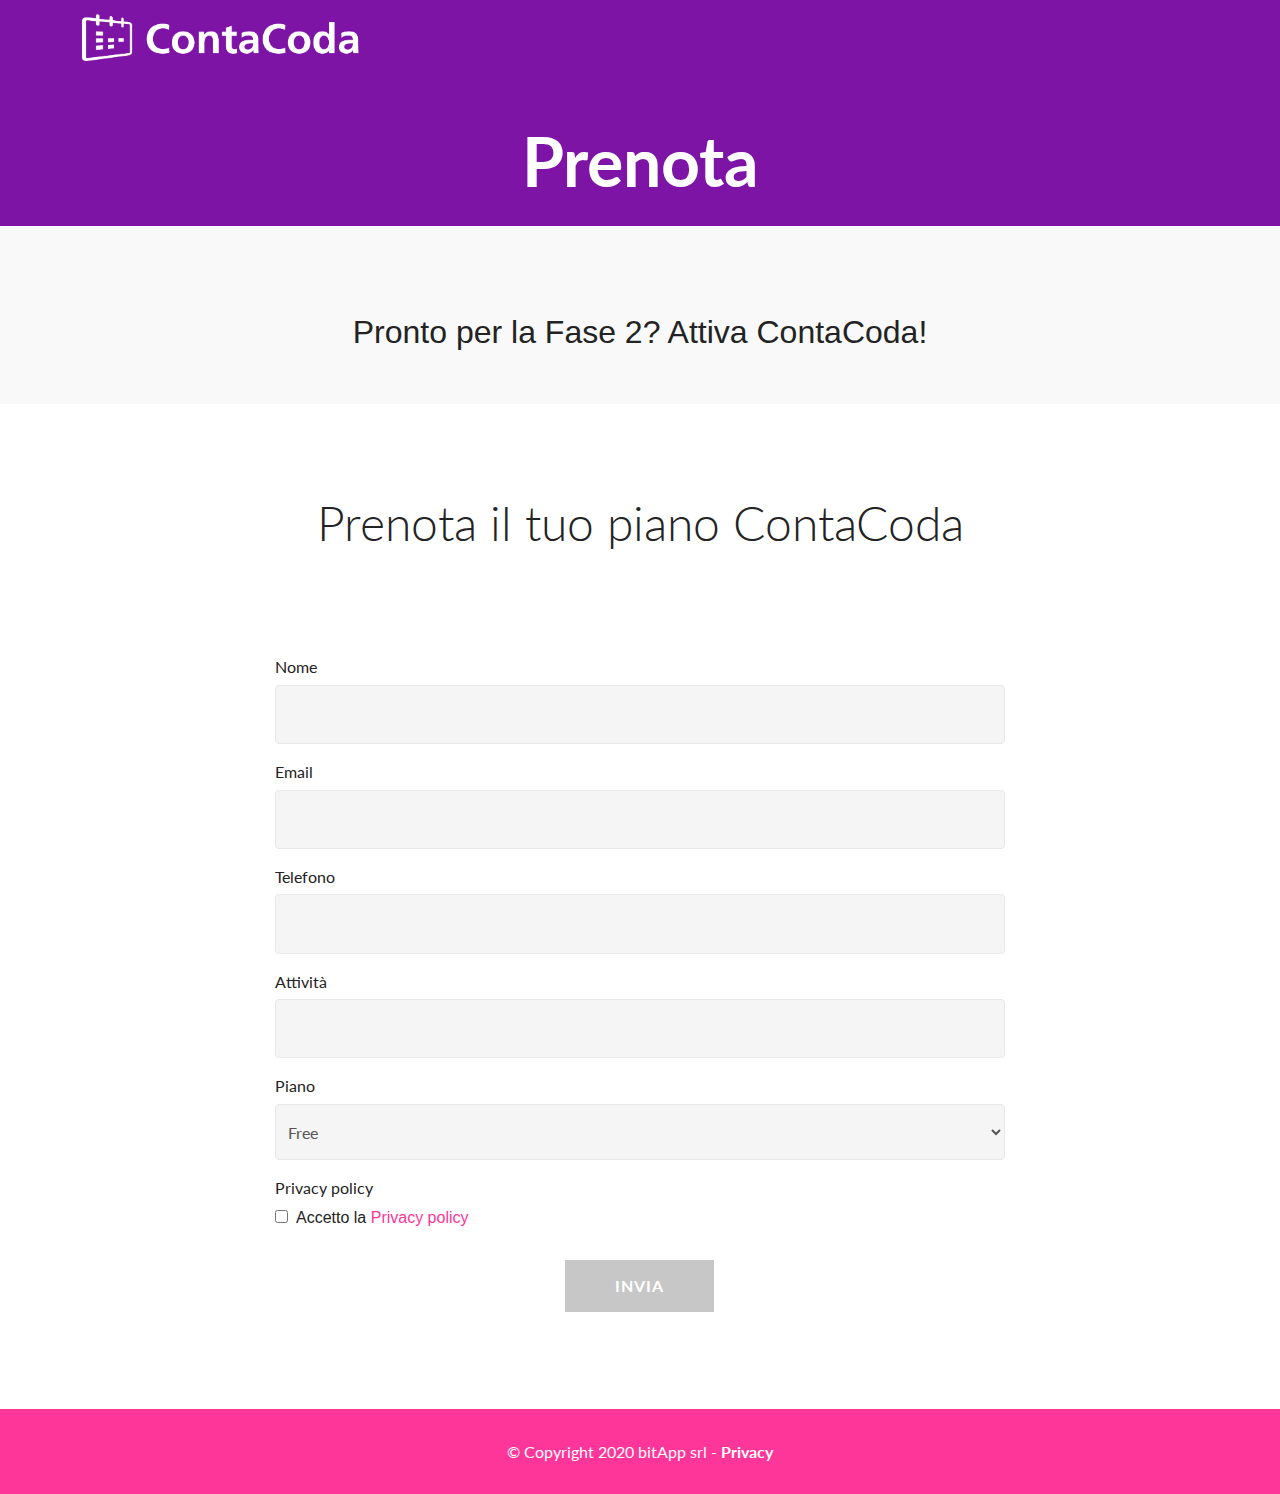
<file: prenota.html>
<!DOCTYPE html>
<html lang="en">

<head>
  <meta charset="UTF-8">
  <meta http-equiv="X-UA-Compatible" content="IE=edge">
  <meta name="viewport" content="width=device-width, initial-scale=1">
  <link rel="shortcut icon" href="assets/img/ico-contacoda.png" type="image/x-icon">
  <title>ContaCoda: prenota il tuo piano</title>
  <link rel="stylesheet" href="assets/web/assets/mobirise-icons/mobirise-icons.css">
  <link rel="stylesheet" href="assets/tether/tether.min.css">
  <link rel="stylesheet" href="assets/bootstrap/css/bootstrap.min.css">
  <link rel="stylesheet" href="assets/bootstrap/css/bootstrap-grid.min.css">
  <link rel="stylesheet" href="assets/bootstrap/css/bootstrap-reboot.min.css">
  <link rel="stylesheet" href="assets/shopping-cart/minicart-theme.css">
  <link rel="stylesheet" href="assets/dropdown/css/style.css">
  <link rel="stylesheet" href="assets/socicon/css/styles.css">
  <link rel="stylesheet" href="assets/theme/css/style.css">
  <link rel="stylesheet" href="assets/mobirise-gallery/style.css">
  <link rel="stylesheet" href="assets/bitapp/css/style.css" type="text/css">
</head>

<body>

  <section class="menu cid-qv1frvgcz3" once="menu" id="menu1-92" data-rv-view="806">
    <nav
      class="navbar navbar-expand beta-menu navbar-dropdown align-items-center navbar-fixed-top navbar-toggleable-sm bg-color transparent">
      <!-- MENU <button class="navbar-toggler navbar-toggler-right" type="button" data-toggle="collapse" data-target="#navbarSupportedContent" aria-controls="navbarSupportedContent" aria-expanded="false" aria-label="Toggle navigation">
          <div class="hamburger">
            <span></span>
            <span></span>
            <span></span>
            <span></span>
          </div>
        </button> -->
      <div class="menu-logo">
        <div class="navbar-brand">
          <span class="navbar-caption-wrap">
            <a class="navbar-caption text-white display-4" href="/"><img
                src="assets/img/logo-contacoda.png" style="width: 280px;"></a>
          </span>
        </div>
      </div>
    </nav>
  </section>

  <!-- testata -->
  <section class="mbr-parallax-background" id="header2-00" data-rv-view="808">
    <div class="mbr-overlay" style="opacity: 1; background-color: #7d14a6;"></div>
    <div class="container align-center">
      <div class="row justify-content-md-center" style="padding-top: 120px;">
        <div class="mbr-white col-md-10">
          <h1 class="mbr-section-title mbr-bold pb-3 mbr-fonts-style display-1">Prenota</h1>
        </div>
      </div>
    </div>
  </section>
  <!-- /testata -->

  <!-- testo privacy -->
  <section class="features11 cid-qvgUkFlKcX" id="features11-aw" data-rv-view="1767">
    <div class="container">
      <div class="pb-5 row justify-content-center">
        <h2 class="align-center">Pronto per la Fase 2? Attiva ContaCoda!</h2>
      </div>
    </div>
  </section>
  <!-- /testo privacy -->


  <!-- modulo prenotazione -->
  <section class="mbr-section form1 cid-qvbYBCrPU5" id="form1-9i" data-rv-view="883">
    <div class="container">
      <div class="row justify-content-center">
        <div class="title col-12 col-lg-8">
          <h2 class="mbr-section-title align-center pb-3 mbr-fonts-style display-2">
            Prenota il tuo piano ContaCoda
          </h2>
        </div>
      </div>
    </div>
    <div class="container">
      <div class="row justify-content-center">
        <div class="media-container-column col-lg-8" data-form-type="formoid">
          <div id="success" data-form-alert="">
          </div>
          <form class="mbr-form" id="bookForm" method="post" data-form-title="Mobirise Form" action='https://api.bitapp.it/contact'>
            <div class="row row-sm-offset">
              <div class="col-md-12 multi-horizontal" data-for="name">
                <div class="form-group">
                  <label class="form-control-label mbr-fonts-style display-7" for="name-form1-9i">Nome</label>
                  <input type="text" class="form-control" id="bitformUsername" name="name" data-form-field="Name" required="">
                </div>
              </div>
              <div class="col-md-12 multi-horizontal" data-for="email">
                <div class="form-group">
                  <label class="form-control-label mbr-fonts-style display-7" for="email-form1-9i">Email</label>
                  <input type="email" class="form-control" id="bitformMail" name="email" data-form-field="Email" required="">
                </div>
              </div>
              <div class="col-md-12 multi-horizontal" data-for="phone">
                <div class="form-group">
                  <label class="form-control-label mbr-fonts-style display-7" for="email-form1-9i">Telefono</label>
                  <input type="tel" class="form-control" id="phone" name="phone" data-form-field="Telefono">
                </div>
              </div>
              <div class="col-md-12 multi-horizontal" data-for="categoria">
                <div class="form-group">
                  <label class="form-control-label mbr-fonts-style display-7" for="categoria-form1-9i">Attività</label>
                  <input type="text" class="form-control" id="category" name="categoria" data-form-field="categoria"
                    required="">
                </div>
              </div>
              <div class="col-md-12 multi-horizontal" data-for="piano">
                <div class="form-group">
                  <label class="form-control-label mbr-fonts-style display-7" for="piano-form1-9i">Piano</label>
                  <select class="form-control" id="bitformMessage" name="piano" data-form-field="piano" required="">
                    <option value="free">Free</option>
                    <option value="beacon">Beacon</option>
                    <option value="scontacoda">ScontaCoda</option>
                  </select>
                </div>
              </div>
            </div>
            <div class="form-group" data-for="terms">
              <p class="form-control-label mbr-fonts-style display-7" for="terms">Privacy policy</p>
              <label><input type="checkbox" class="mr-2" id="bitformTerms" name="terms" data-form-field="terms"
                  data-error="Accetta la privacy policy per continuare" required="true">Accetto la <a
                  href="CONTACODA-privacy.pdf" target="_blank">Privacy policy</a></label>
              <div class="help-block with-errors" style="color:red;"></div>
            </div>
            <span class="input-group-btn">
              <button id="btn-book-submit" type="submit" class="btn btn-primary btn-form display-4">Invia</button>
            </span>
          </form>
        </div>
      </div>
    </div>
  </section>
  <!-- /modulo prenotazione -->





  <!-- footer -->
  <section once="" class="cid-qvbYWoTxnu" id="footer6-9k" data-rv-view="917">
    <div class="container">
      <div class="media-container-row align-center mbr-white">
        <div class="col-12">
          <p class="mbr-text mb-0 mbr-fonts-style display-7">© Copyright 2020 bitApp srl - <a href="CONTACODA-privacy.pdf" title="Apri documento PDF">Privacy</a></p>
        </div>
      </div>
    </div>
  </section>
  <!-- footer -->

  <script src="assets/web/assets/jquery/jquery.min.js"></script>
  <script src="assets/popper/popper.min.js"></script>
  <script src="assets/tether/tether.min.js"></script>
  <script src="assets/bootstrap/js/bootstrap.min.js"></script>
  <script src="assets/smooth-scroll/smooth-scroll.js"></script>
  <script src="assets/shopping-cart/minicart.js"></script>
  <script src="assets/shopping-cart/jquery.easing.min.js"></script>
  <script src="assets/shopping-cart/minicart-customizer.js"></script>
  <script src="assets/dropdown/js/script.min.js"></script>
  <script src="assets/touch-swipe/jquery.touch-swipe.min.js"></script>
  <script src="assets/jarallax/jarallax.min.js"></script>
  <script src="assets/jquery-mb-vimeo_player/jquery.mb.vimeo_player.js"></script>
  <script src="assets/social-likes/social-likes.js"></script>
  <script src="assets/bootstrap-carousel-swipe/bootstrap-carousel-swipe.js"></script>
  <script src="assets/masonry/masonry.pkgd.min.js"></script>
  <script src="assets/imagesloaded/imagesloaded.pkgd.min.js"></script>
  <script src="assets/jquery-mb-ytplayer/jquery.mb.ytplayer.min.js"></script>
  <script src="assets/theme/js/script.js"></script>
  <script src="assets/mobirise-gallery/player.min.js"></script>
  <script src="assets/mobirise-gallery/script.js"></script>
  <script src="assets/mobirise-slider-video/script.js"></script>
  <script src="js/selectbox-fill.js"></script>
  <script type="text/javascript" src="js/form-validator.min.js"></script>
  <script src="js/bitform.min.js"></script>
  <script>
    $(document).ready(function () {
      new BitForm('#bookForm','contacoda.it').mount();
    });    
  </script>
</body>

</html>
</file>
<file: assets/web/assets/mobirise-icons/mobirise-icons.css>
@font-face {
  font-family: 'MobiriseIcons';
  src:  url('mobirise-icons.eot?spat4u');
  src:  url('mobirise-icons.eot?spat4u#iefix') format('embedded-opentype'),
    url('mobirise-icons.ttf?spat4u') format('truetype'),
    url('mobirise-icons.woff?spat4u') format('woff'),
    url('mobirise-icons.svg?spat4u#MobiriseIcons') format('svg');
  font-weight: normal;
  font-style: normal;
}

[class^="mbri-"], [class*=" mbri-"] {
  /* use !important to prevent issues with browser extensions that change fonts */
  font-family: MobiriseIcons !important;
  speak: none;
  font-style: normal;
  font-weight: normal;
  font-variant: normal;
  text-transform: none;
  line-height: 1;

  /* Better Font Rendering =========== */
  -webkit-font-smoothing: antialiased;
  -moz-osx-font-smoothing: grayscale;
}

.mbri-add-submenu:before {
  content: "\e900";
}
.mbri-alert:before {
  content: "\e901";
}
.mbri-align-center:before {
  content: "\e902";
}
.mbri-align-justify:before {
  content: "\e903";
}
.mbri-align-left:before {
  content: "\e904";
}
.mbri-align-right:before {
  content: "\e905";
}
.mbri-android:before {
  content: "\e906";
}
.mbri-apple:before {
  content: "\e907";
}
.mbri-arrow-down:before {
  content: "\e908";
}
.mbri-arrow-next:before {
  content: "\e909";
}
.mbri-arrow-prev:before {
  content: "\e90a";
}
.mbri-arrow-up:before {
  content: "\e90b";
}
.mbri-bold:before {
  content: "\e90c";
}
.mbri-bookmark:before {
  content: "\e90d";
}
.mbri-bootstrap:before {
  content: "\e90e";
}
.mbri-briefcase:before {
  content: "\e90f";
}
.mbri-browse:before {
  content: "\e910";
}
.mbri-bulleted-list:before {
  content: "\e911";
}
.mbri-calendar:before {
  content: "\e912";
}
.mbri-camera:before {
  content: "\e913";
}
.mbri-cart-add:before {
  content: "\e914";
}
.mbri-cart-full:before {
  content: "\e915";
}
.mbri-cash:before {
  content: "\e916";
}
.mbri-change-style:before {
  content: "\e917";
}
.mbri-chat:before {
  content: "\e918";
}
.mbri-clock:before {
  content: "\e919";
}
.mbri-close:before {
  content: "\e91a";
}
.mbri-cloud:before {
  content: "\e91b";
}
.mbri-code:before {
  content: "\e91c";
}
.mbri-contact-form:before {
  content: "\e91d";
}
.mbri-credit-card:before {
  content: "\e91e";
}
.mbri-cursor-click:before {
  content: "\e91f";
}
.mbri-cust-feedback:before {
  content: "\e920";
}
.mbri-database:before {
  content: "\e921";
}
.mbri-delivery:before {
  content: "\e922";
}
.mbri-desktop:before {
  content: "\e923";
}
.mbri-devices:before {
  content: "\e924";
}
.mbri-down:before {
  content: "\e925";
}
.mbri-download:before {
  content: "\e989";
}
.mbri-drag-n-drop:before {
  content: "\e927";
}
.mbri-drag-n-drop2:before {
  content: "\e928";
}
.mbri-edit:before {
  content: "\e929";
}
.mbri-edit2:before {
  content: "\e92a";
}
.mbri-error:before {
  content: "\e92b";
}
.mbri-extension:before {
  content: "\e92c";
}
.mbri-features:before {
  content: "\e92d";
}
.mbri-file:before {
  content: "\e92e";
}
.mbri-flag:before {
  content: "\e92f";
}
.mbri-folder:before {
  content: "\e930";
}
.mbri-gift:before {
  content: "\e931";
}
.mbri-github:before {
  content: "\e932";
}
.mbri-globe:before {
  content: "\e933";
}
.mbri-globe-2:before {
  content: "\e934";
}
.mbri-growing-chart:before {
  content: "\e935";
}
.mbri-hearth:before {
  content: "\e936";
}
.mbri-help:before {
  content: "\e937";
}
.mbri-home:before {
  content: "\e938";
}
.mbri-hot-cup:before {
  content: "\e939";
}
.mbri-idea:before {
  content: "\e93a";
}
.mbri-image-gallery:before {
  content: "\e93b";
}
.mbri-image-slider:before {
  content: "\e93c";
}
.mbri-info:before {
  content: "\e93d";
}
.mbri-italic:before {
  content: "\e93e";
}
.mbri-key:before {
  content: "\e93f";
}
.mbri-laptop:before {
  content: "\e940";
}
.mbri-layers:before {
  content: "\e941";
}
.mbri-left-right:before {
  content: "\e942";
}
.mbri-left:before {
  content: "\e943";
}
.mbri-letter:before {
  content: "\e944";
}
.mbri-like:before {
  content: "\e945";
}
.mbri-link:before {
  content: "\e946";
}
.mbri-lock:before {
  content: "\e947";
}
.mbri-login:before {
  content: "\e948";
}
.mbri-logout:before {
  content: "\e949";
}
.mbri-magic-stick:before {
  content: "\e94a";
}
.mbri-map-pin:before {
  content: "\e94b";
}
.mbri-menu:before {
  content: "\e94c";
}
.mbri-mobile:before {
  content: "\e94d";
}
.mbri-mobile2:before {
  content: "\e94e";
}
.mbri-mobirise:before {
  content: "\e94f";
}
.mbri-more-horizontal:before {
  content: "\e950";
}
.mbri-more-vertical:before {
  content: "\e951";
}
.mbri-music:before {
  content: "\e952";
}
.mbri-new-file:before {
  content: "\e953";
}
.mbri-numbered-list:before {
  content: "\e954";
}
.mbri-opened-folder:before {
  content: "\e955";
}
.mbri-pages:before {
  content: "\e956";
}
.mbri-paper-plane:before {
  content: "\e957";
}
.mbri-paperclip:before {
  content: "\e958";
}
.mbri-photo:before {
  content: "\e959";
}
.mbri-photos:before {
  content: "\e95a";
}
.mbri-pin:before {
  content: "\e95b";
}
.mbri-play:before {
  content: "\e95c";
}
.mbri-plus:before {
  content: "\e95d";
}
.mbri-preview:before {
  content: "\e95e";
}
.mbri-print:before {
  content: "\e95f";
}
.mbri-protect:before {
  content: "\e960";
}
.mbri-question:before {
  content: "\e961";
}
.mbri-quote-left:before {
  content: "\e962";
}
.mbri-quote-right:before {
  content: "\e963";
}
.mbri-refresh:before {
  content: "\e964";
}
.mbri-responsive:before {
  content: "\e965";
}
.mbri-right:before {
  content: "\e966";
}
.mbri-rocket:before {
  content: "\e967";
}
.mbri-sad-face:before {
  content: "\e968";
}
.mbri-sale:before {
  content: "\e969";
}
.mbri-save:before {
  content: "\e96a";
}
.mbri-search:before {
  content: "\e96b";
}
.mbri-setting:before {
  content: "\e96c";
}
.mbri-setting2:before {
  content: "\e96d";
}
.mbri-setting3:before {
  content: "\e96e";
}
.mbri-share:before {
  content: "\e96f";
}
.mbri-shopping-bag:before {
  content: "\e970";
}
.mbri-shopping-basket:before {
  content: "\e971";
}
.mbri-shopping-cart:before {
  content: "\e972";
}
.mbri-sites:before {
  content: "\e973";
}
.mbri-smile-face:before {
  content: "\e974";
}
.mbri-speed:before {
  content: "\e975";
}
.mbri-star:before {
  content: "\e976";
}
.mbri-success:before {
  content: "\e977";
}
.mbri-sun:before {
  content: "\e978";
}
.mbri-sun2:before {
  content: "\e979";
}
.mbri-tablet:before {
  content: "\e97a";
}
.mbri-tablet-vertical:before {
  content: "\e97b";
}
.mbri-target:before {
  content: "\e97c";
}
.mbri-timer:before {
  content: "\e97d";
}
.mbri-to-ftp:before {
  content: "\e97e";
}
.mbri-to-local-drive:before {
  content: "\e97f";
}
.mbri-touch-swipe:before {
  content: "\e980";
}
.mbri-touch:before {
  content: "\e981";
}
.mbri-trash:before {
  content: "\e982";
}
.mbri-underline:before {
  content: "\e983";
}
.mbri-unlink:before {
  content: "\e984";
}
.mbri-unlock:before {
  content: "\e985";
}
.mbri-up-down:before {
  content: "\e986";
}
.mbri-up:before {
  content: "\e987";
}
.mbri-update:before {
  content: "\e988";
}
.mbri-upload:before {
 content: "\e926"; 
}
.mbri-user:before {
  content: "\e98a";
}
.mbri-user2:before {
  content: "\e98b";
}
.mbri-users:before {
  content: "\e98c";
}
.mbri-video:before {
  content: "\e98d";
}
.mbri-video-play:before {
  content: "\e98e";
}
.mbri-watch:before {
  content: "\e98f";
}
.mbri-website-theme:before {
  content: "\e990";
}
.mbri-wifi:before {
  content: "\e991";
}
.mbri-windows:before {
  content: "\e992";
}
.mbri-zoom-out:before {
  content: "\e993";
}
.mbri-redo:before {
  content: "\e994";
}
.mbri-undo:before {
  content: "\e995";
}
</file>
<file: assets/shopping-cart/minicart-theme.css>
@font-face {
   font-family: 'ShoppingCart';
    src:  url('shoppingcart.eot');
    src:  url('shoppingcart.eot#iefix') format('embedded-opentype'),
          url('shoppingcart.ttf') format('truetype'),
          url('shoppingcart.woff') format('woff'),
          url('shoppingcart.svg#icomoon') format('svg');
    font-weight: normal;
    font-style: normal;
}
/* 
  font was generated with iconmoon
*/

.shoppingcart-icons.icon-local_grocery_store:before {
    content: "\e1df";
}
.shoppingcart-icons.icon-card_giftcard:before {
    content: "\e308";
}

#PPMiniCart {
  z-index: 3000; }

#PPMiniCart .minicart-subtotal{
      right: 10px;
      left: auto !important;
}
.shoppingcart-icons {
  font-family: 'ShoppingCart';
  font-weight: normal;
  font-style: normal;
  font-size: 24px;
  line-height: 1;
  letter-spacing: normal;
  text-transform: none;
  display: inline-block;
  white-space: nowrap;
  word-wrap: normal;
  direction: ltr;
  -webkit-font-feature-settings: 'liga';
  -webkit-font-smoothing: antialiased; }

#mc-shopcart {
  position: fixed;
  z-index: 105;
  display: block;
  font-size: 50px;
  padding: 10px;
  color: black;
  border-radius: 50%;
  background-color: rgba(250, 250, 250, 0.95); }
  #mc-shopcart span#mc-shopcart-qty {
    font: 300 12px sans-serif;
    position: absolute;
    top: 2px;
    right: -5px;
    padding: 3px 7px;
    white-space: nowrap;
    color: #fff;
    border-radius: 10px;
    background-color: #05a; }
    #mc-shopcart span#mc-shopcart-qty:empty {
      display: none; }

#giftcard-to-shopcart {
  border-radius: 50%;
  padding: 3px;
  position: absolute;
  z-index: 1000; }
</file>
<file: assets/dropdown/css/style.css>
.navbar-dropdown {
  left: 0;
  padding: 0;
  position: absolute;
  right: 0;
  top: 0;
  transition: all 0.45s ease;
  z-index: 1030;
  background: #282828; }
  .navbar-dropdown .navbar-logo {
    margin-right: 0.8rem;
    transition: margin 0.3s ease-in-out;
    vertical-align: middle; }
    .navbar-dropdown .navbar-logo img {
      height: 3.125rem;
      transition: all 0.3s ease-in-out; }
    .navbar-dropdown .navbar-logo.mbr-iconfont {
      font-size: 3.125rem;
      line-height: 3.125rem; }
  .navbar-dropdown .navbar-caption {
    font-weight: 700;
    white-space: normal;
    vertical-align: -4px;
    line-height: 3.125rem !important; }
    .navbar-dropdown .navbar-caption, .navbar-dropdown .navbar-caption:hover {
      color: inherit;
      text-decoration: none; }
  .navbar-dropdown .mbr-iconfont + .navbar-caption {
    vertical-align: -1px; }
  .navbar-dropdown.navbar-fixed-top {
    position: fixed; }
  .navbar-dropdown .navbar-brand span {
    vertical-align: -4px; }
  .navbar-dropdown.bg-color.transparent {
    background: none; }
  .navbar-dropdown.navbar-short .navbar-brand {
    padding: 0.625rem 0; }
    .navbar-dropdown.navbar-short .navbar-brand span {
      vertical-align: -1px; }
  .navbar-dropdown.navbar-short .navbar-caption {
    line-height: 2.375rem !important;
    vertical-align: -2px; }
  .navbar-dropdown.navbar-short .navbar-logo {
    margin-right: 0.5rem; }
    .navbar-dropdown.navbar-short .navbar-logo img {
      height: 2.375rem; }
    .navbar-dropdown.navbar-short .navbar-logo.mbr-iconfont {
      font-size: 2.375rem;
      line-height: 2.375rem; }
  .navbar-dropdown.navbar-short .mbr-table-cell {
    height: 3.625rem; }
  .navbar-dropdown .navbar-close {
    left: 0.6875rem;
    position: fixed;
    top: 0.75rem;
    z-index: 1000; }
  .navbar-dropdown .hamburger-icon {
    content: "";
    display: inline-block;
    vertical-align: middle;
    width: 16px;
    -webkit-box-shadow: 0 -6px 0 1px #282828,0 0 0 1px #282828,0 6px 0 1px #282828;
    -moz-box-shadow: 0 -6px 0 1px #282828,0 0 0 1px #282828,0 6px 0 1px #282828;
    box-shadow: 0 -6px 0 1px #282828,0 0 0 1px #282828,0 6px 0 1px #282828; }

.dropdown-menu .dropdown-toggle[data-toggle="dropdown-submenu"]::after {
  border-bottom: 0.35em solid transparent;
  border-left: 0.35em solid;
  border-right: 0;
  border-top: 0.35em solid transparent;
  margin-left: 0.3rem; }

.dropdown-menu .dropdown-item:focus {
  outline: 0; }

.nav-dropdown {
  font-size: 0.75rem;
  font-weight: 500;
  height: auto !important; }
  .nav-dropdown .nav-btn {
    padding-left: 1rem; }
  .nav-dropdown .link {
    margin: .667em 1.667em;
    font-weight: 500;
    padding: 0;
    transition: color .2s ease-in-out; }
    .nav-dropdown .link.dropdown-toggle {
      margin-right: 2.583em; }
      .nav-dropdown .link.dropdown-toggle::after {
        margin-left: .25rem;
        border-top: 0.35em solid;
        border-right: 0.35em solid transparent;
        border-left: 0.35em solid transparent;
        border-bottom: 0; }
      .nav-dropdown .link.dropdown-toggle[aria-expanded="true"] {
        margin: 0;
        padding: 0.667em 3.263em  0.667em 1.667em; }
  .nav-dropdown .link::after,
  .nav-dropdown .dropdown-item::after {
    color: inherit; }
  .nav-dropdown .btn {
    font-size: 0.75rem;
    font-weight: 700;
    letter-spacing: 0;
    margin-bottom: 0;
    padding-left: 1.25rem;
    padding-right: 1.25rem; }
  .nav-dropdown .dropdown-menu {
    border-radius: 0;
    border: 0;
    left: 0;
    margin: 0;
    padding-bottom: 1.25rem;
    padding-top: 1.25rem;
    position: relative; }
  .nav-dropdown .dropdown-submenu {
    margin-left: 0.125rem;
    top: 0; }
  .nav-dropdown .dropdown-item {
    font-weight: 500;
    line-height: 2;
    padding: 0.3846em 4.615em 0.3846em 1.5385em;
    position: relative;
    transition: color .2s ease-in-out, background-color .2s ease-in-out; }
    .nav-dropdown .dropdown-item::after {
      margin-top: -0.3077em;
      position: absolute;
      right: 1.1538em;
      top: 50%; }
    .nav-dropdown .dropdown-item:focus, .nav-dropdown .dropdown-item:hover {
      background: none; }

@media (max-width: 767px) {
  .nav-dropdown.navbar-toggleable-sm {
    bottom: 0;
    display: none;
    left: 0;
    overflow-x: hidden;
    position: fixed;
    top: 0;
    transform: translateX(-100%);
    -ms-transform: translateX(-100%);
    -webkit-transform: translateX(-100%);
    width: 18.75rem;
    z-index: 999; } }
.nav-dropdown.navbar-toggleable-xl {
  bottom: 0;
  display: none;
  left: 0;
  overflow-x: hidden;
  position: fixed;
  top: 0;
  transform: translateX(-100%);
  -ms-transform: translateX(-100%);
  -webkit-transform: translateX(-100%);
  width: 18.75rem;
  z-index: 999; }

.nav-dropdown-sm {
  display: block !important;
  overflow-x: hidden;
  overflow: auto;
  padding-top: 3.875rem; }
  .nav-dropdown-sm::after {
    content: "";
    display: block;
    height: 3rem;
    width: 100%; }
  .nav-dropdown-sm.collapse.in ~ .navbar-close {
    display: block !important; }
  .nav-dropdown-sm.collapsing, .nav-dropdown-sm.collapse.in {
    transform: translateX(0);
    -ms-transform: translateX(0);
    -webkit-transform: translateX(0);
    transition: all 0.25s ease-out;
    -webkit-transition: all 0.25s ease-out;
    background: #282828; }
  .nav-dropdown-sm.collapsing[aria-expanded="false"] {
    transform: translateX(-100%);
    -ms-transform: translateX(-100%);
    -webkit-transform: translateX(-100%); }
  .nav-dropdown-sm .nav-item {
    display: block;
    margin-left: 0 !important;
    padding-left: 0; }
  .nav-dropdown-sm .link,
  .nav-dropdown-sm .dropdown-item {
    border-top: 1px dotted rgba(255, 255, 255, 0.1);
    font-size: 0.8125rem;
    line-height: 1.6;
    margin: 0 !important;
    padding: 0.875rem 2.4rem 0.875rem 1.5625rem !important;
    position: relative;
    white-space: normal; }
    .nav-dropdown-sm .link:focus, .nav-dropdown-sm .link:hover,
    .nav-dropdown-sm .dropdown-item:focus,
    .nav-dropdown-sm .dropdown-item:hover {
      background: rgba(0, 0, 0, 0.2) !important;
      color: #c0a375; }
  .nav-dropdown-sm .nav-btn {
    position: relative;
    padding: 1.5625rem 1.5625rem 0 1.5625rem; }
    .nav-dropdown-sm .nav-btn::before {
      border-top: 1px dotted rgba(255, 255, 255, 0.1);
      content: "";
      left: 0;
      position: absolute;
      top: 0;
      width: 100%; }
    .nav-dropdown-sm .nav-btn + .nav-btn {
      padding-top: 0.625rem; }
      .nav-dropdown-sm .nav-btn + .nav-btn::before {
        display: none; }
  .nav-dropdown-sm .btn {
    padding: 0.625rem 0; }
  .nav-dropdown-sm .dropdown-toggle[data-toggle="dropdown-submenu"]::after {
    margin-left: .25rem;
    border-top: 0.35em solid;
    border-right: 0.35em solid transparent;
    border-left: 0.35em solid transparent;
    border-bottom: 0; }
  .nav-dropdown-sm .dropdown-toggle[data-toggle="dropdown-submenu"][aria-expanded="true"]::after {
    border-top: 0;
    border-right: 0.35em solid transparent;
    border-left: 0.35em solid transparent;
    border-bottom: 0.35em solid; }
  .nav-dropdown-sm .dropdown-menu {
    margin: 0;
    padding: 0;
    position: relative;
    top: 0;
    left: 0;
    width: 100%;
    border: 0;
    float: none;
    border-radius: 0;
    background: none; }
  .nav-dropdown-sm .dropdown-submenu {
    left: 100%;
    margin-left: 0.125rem;
    margin-top: -1.25rem;
    top: 0; }

.navbar-toggleable-sm .nav-dropdown .dropdown-menu {
  position: absolute; }

.navbar-toggleable-sm .nav-dropdown .dropdown-submenu {
  left: 100%;
  margin-left: 0.125rem;
  margin-top: -1.25rem;
  top: 0; }

.navbar-toggleable-sm.opened .nav-dropdown .dropdown-menu {
  position: relative; }

.navbar-toggleable-sm.opened .nav-dropdown .dropdown-submenu {
  left: 0;
  margin-left: 00rem;
  margin-top: 0rem;
  top: 0; }

.is-builder .nav-dropdown.collapsing {
  transition: none !important; }

/*# sourceMappingURL=style.css.map */
</file>
<file: assets/socicon/css/styles.css>
@charset "UTF-8";

@font-face {
  font-family: "socicon";
  src:url("../fonts/socicon.eot");
  src:url("../fonts/socicon.eot?#iefix") format("embedded-opentype"),
    url("../fonts/socicon.woff") format("woff"),
    url("../fonts/socicon.ttf") format("truetype"),
    url("../fonts/socicon.svg#socicon") format("svg");
  font-weight: normal;
  font-style: normal;

}

[data-icon]:before {
  font-family: "socicon" !important;
  content: attr(data-icon);
  font-style: normal !important;
  font-weight: normal !important;
  font-variant: normal !important;
  text-transform: none !important;
  speak: none;
  line-height: 1;
  -webkit-font-smoothing: antialiased;
  -moz-osx-font-smoothing: grayscale;
}

[class^="socicon-"]:before,
[class*=" socicon-"]:before {
  font-family: "socicon" !important;
  font-style: normal !important;
  font-weight: normal !important;
  font-variant: normal !important;
  text-transform: none !important;
  speak: none;
  line-height: 1;
  -webkit-font-smoothing: antialiased;
  -moz-osx-font-smoothing: grayscale;
}

.socicon-modelmayhem:before {
  content: "\e000";
}
.socicon-mixcloud:before {
  content: "\e001";
}
.socicon-drupal:before {
  content: "\e002";
}
.socicon-swarm:before {
  content: "\e003";
}
.socicon-istock:before {
  content: "\e004";
}
.socicon-yammer:before {
  content: "\e005";
}
.socicon-ello:before {
  content: "\e006";
}
.socicon-stackoverflow:before {
  content: "\e007";
}
.socicon-persona:before {
  content: "\e008";
}
.socicon-triplej:before {
  content: "\e009";
}
.socicon-houzz:before {
  content: "\e00a";
}
.socicon-rss:before {
  content: "\e00b";
}
.socicon-paypal:before {
  content: "\e00c";
}
.socicon-odnoklassniki:before {
  content: "\e00d";
}
.socicon-airbnb:before {
  content: "\e00e";
}
.socicon-periscope:before {
  content: "\e00f";
}
.socicon-outlook:before {
  content: "\e010";
}
.socicon-coderwall:before {
  content: "\e011";
}
.socicon-tripadvisor:before {
  content: "\e012";
}
.socicon-appnet:before {
  content: "\e013";
}
.socicon-goodreads:before {
  content: "\e014";
}
.socicon-tripit:before {
  content: "\e015";
}
.socicon-lanyrd:before {
  content: "\e016";
}
.socicon-slideshare:before {
  content: "\e017";
}
.socicon-buffer:before {
  content: "\e018";
}
.socicon-disqus:before {
  content: "\e019";
}
.socicon-vkontakte:before {
  content: "\e01a";
}
.socicon-whatsapp:before {
  content: "\e01b";
}
.socicon-patreon:before {
  content: "\e01c";
}
.socicon-storehouse:before {
  content: "\e01d";
}
.socicon-pocket:before {
  content: "\e01e";
}
.socicon-mail:before {
  content: "\e01f";
}
.socicon-blogger:before {
  content: "\e020";
}
.socicon-technorati:before {
  content: "\e021";
}
.socicon-reddit:before {
  content: "\e022";
}
.socicon-dribbble:before {
  content: "\e023";
}
.socicon-stumbleupon:before {
  content: "\e024";
}
.socicon-digg:before {
  content: "\e025";
}
.socicon-envato:before {
  content: "\e026";
}
.socicon-behance:before {
  content: "\e027";
}
.socicon-delicious:before {
  content: "\e028";
}
.socicon-deviantart:before {
  content: "\e029";
}
.socicon-forrst:before {
  content: "\e02a";
}
.socicon-play:before {
  content: "\e02b";
}
.socicon-zerply:before {
  content: "\e02c";
}
.socicon-wikipedia:before {
  content: "\e02d";
}
.socicon-apple:before {
  content: "\e02e";
}
.socicon-flattr:before {
  content: "\e02f";
}
.socicon-github:before {
  content: "\e030";
}
.socicon-renren:before {
  content: "\e031";
}
.socicon-friendfeed:before {
  content: "\e032";
}
.socicon-newsvine:before {
  content: "\e033";
}
.socicon-identica:before {
  content: "\e034";
}
.socicon-bebo:before {
  content: "\e035";
}
.socicon-zynga:before {
  content: "\e036";
}
.socicon-steam:before {
  content: "\e037";
}
.socicon-xbox:before {
  content: "\e038";
}
.socicon-windows:before {
  content: "\e039";
}
.socicon-qq:before {
  content: "\e03a";
}
.socicon-douban:before {
  content: "\e03b";
}
.socicon-meetup:before {
  content: "\e03c";
}
.socicon-playstation:before {
  content: "\e03d";
}
.socicon-android:before {
  content: "\e03e";
}
.socicon-snapchat:before {
  content: "\e03f";
}
.socicon-twitter:before {
  content: "\e040";
}
.socicon-facebook:before {
  content: "\e041";
}
.socicon-googleplus:before {
  content: "\e042";
}
.socicon-pinterest:before {
  content: "\e043";
}
.socicon-foursquare:before {
  content: "\e044";
}
.socicon-yahoo:before {
  content: "\e045";
}
.socicon-skype:before {
  content: "\e046";
}
.socicon-yelp:before {
  content: "\e047";
}
.socicon-feedburner:before {
  content: "\e048";
}
.socicon-linkedin:before {
  content: "\e049";
}
.socicon-viadeo:before {
  content: "\e04a";
}
.socicon-xing:before {
  content: "\e04b";
}
.socicon-myspace:before {
  content: "\e04c";
}
.socicon-soundcloud:before {
  content: "\e04d";
}
.socicon-spotify:before {
  content: "\e04e";
}
.socicon-grooveshark:before {
  content: "\e04f";
}
.socicon-lastfm:before {
  content: "\e050";
}
.socicon-youtube:before {
  content: "\e051";
}
.socicon-vimeo:before {
  content: "\e052";
}
.socicon-dailymotion:before {
  content: "\e053";
}
.socicon-vine:before {
  content: "\e054";
}
.socicon-flickr:before {
  content: "\e055";
}
.socicon-500px:before {
  content: "\e056";
}
.socicon-wordpress:before {
  content: "\e058";
}
.socicon-tumblr:before {
  content: "\e059";
}
.socicon-twitch:before {
  content: "\e05a";
}
.socicon-8tracks:before {
  content: "\e05b";
}
.socicon-amazon:before {
  content: "\e05c";
}
.socicon-icq:before {
  content: "\e05d";
}
.socicon-smugmug:before {
  content: "\e05e";
}
.socicon-ravelry:before {
  content: "\e05f";
}
.socicon-weibo:before {
  content: "\e060";
}
.socicon-baidu:before {
  content: "\e061";
}
.socicon-angellist:before {
  content: "\e062";
}
.socicon-ebay:before {
  content: "\e063";
}
.socicon-imdb:before {
  content: "\e064";
}
.socicon-stayfriends:before {
  content: "\e065";
}
.socicon-residentadvisor:before {
  content: "\e066";
}
.socicon-google:before {
  content: "\e067";
}
.socicon-yandex:before {
  content: "\e068";
}
.socicon-sharethis:before {
  content: "\e069";
}
.socicon-bandcamp:before {
  content: "\e06a";
}
.socicon-itunes:before {
  content: "\e06b";
}
.socicon-deezer:before {
  content: "\e06c";
}
.socicon-telegram:before {
  content: "\e06e";
}
.socicon-openid:before {
  content: "\e06f";
}
.socicon-amplement:before {
  content: "\e070";
}
.socicon-viber:before {
  content: "\e071";
}
.socicon-zomato:before {
  content: "\e072";
}
.socicon-draugiem:before {
  content: "\e074";
}
.socicon-endomodo:before {
  content: "\e075";
}
.socicon-filmweb:before {
  content: "\e076";
}
.socicon-stackexchange:before {
  content: "\e077";
}
.socicon-wykop:before {
  content: "\e078";
}
.socicon-teamspeak:before {
  content: "\e079";
}
.socicon-teamviewer:before {
  content: "\e07a";
}
.socicon-ventrilo:before {
  content: "\e07b";
}
.socicon-younow:before {
  content: "\e07c";
}
.socicon-raidcall:before {
  content: "\e07d";
}
.socicon-mumble:before {
  content: "\e07e";
}
.socicon-medium:before {
  content: "\e06d";
}
.socicon-bebee:before {
  content: "\e07f";
}
.socicon-hitbox:before {
  content: "\e080";
}
.socicon-reverbnation:before {
  content: "\e081";
}
.socicon-formulr:before {
  content: "\e082";
}
.socicon-instagram:before {
  content: "\e057";
}
.socicon-battlenet:before {
  content: "\e083";
}
.socicon-chrome:before {
  content: "\e084";
}
.socicon-discord:before {
  content: "\e086";
}
.socicon-issuu:before {
  content: "\e087";
}
.socicon-macos:before {
  content: "\e088";
}
.socicon-firefox:before {
  content: "\e089";
}
.socicon-opera:before {
  content: "\e08d";
}
.socicon-keybase:before {
  content: "\e090";
}
.socicon-alliance:before {
  content: "\e091";
}
.socicon-livejournal:before {
  content: "\e092";
}
.socicon-googlephotos:before {
  content: "\e093";
}
.socicon-horde:before {
  content: "\e094";
}
.socicon-etsy:before {
  content: "\e095";
}
.socicon-zapier:before {
  content: "\e096";
}
.socicon-google-scholar:before {
  content: "\e097";
}
.socicon-researchgate:before {
  content: "\e098";
}
.socicon-wechat:before {
  content: "\e099";
}
.socicon-strava:before {
  content: "\e09a";
}
.socicon-line:before {
  content: "\e09b";
}
.socicon-lyft:before {
  content: "\e09c";
}
.socicon-uber:before {
  content: "\e09d";
}
.socicon-songkick:before {
  content: "\e09e";
}
.socicon-viewbug:before {
  content: "\e09f";
}
.socicon-googlegroups:before {
  content: "\e0a0";
}
.socicon-quora:before {
  content: "\e073";
}
.socicon-diablo:before {
  content: "\e085";
}
.socicon-blizzard:before {
  content: "\e0a1";
}
.socicon-hearthstone:before {
  content: "\e08b";
}
.socicon-heroes:before {
  content: "\e08a";
}
.socicon-overwatch:before {
  content: "\e08c";
}
.socicon-warcraft:before {
  content: "\e08e";
}
.socicon-starcraft:before {
  content: "\e08f";
}
.socicon-beam:before {
  content: "\e0a2";
}
.socicon-curse:before {
  content: "\e0a3";
}
.socicon-player:before {
  content: "\e0a4";
}
.socicon-streamjar:before {
  content: "\e0a5";
}
.socicon-nintendo:before {
  content: "\e0a6";
}
.socicon-hellocoton:before {
  content: "\e0a7";
}
</file>
<file: assets/theme/css/style.css>
/*!
 * Mobirise v4 theme (https://mobirise.com/)
 * Copyright 2017 Mobirise
 */
section {
  background-color: #eeeeee; }

section,
.container,
.container-fluid {
  position: relative;
  word-wrap: break-word; }

a.mbr-iconfont:hover {
  text-decoration: none; }

.article .lead p, .article .lead ul, .article .lead ol, .article .lead pre, .article .lead blockquote {
  margin-bottom: 0; }

a {
  font-style: normal;
  font-weight: 400;
  cursor: pointer; }
  a, a:hover {
    text-decoration: none; }

figure {
  margin-bottom: 0; }

body {
  color: #232323; }

h1, h2, h3, h4, h5, h6,
.h1, .h2, .h3, .h4, .h5, .h6,
.display-1, .display-2, .display-3, .display-4 {
  line-height: 1;
  word-break: break-word;
  word-wrap: break-word; }

b, strong {
  font-weight: bold; }

blockquote {
  padding: 10px 0 10px 20px;
  position: relative;
  border-left: 2px solid;
  border-color: #ff3366; }

input:-webkit-autofill, input:-webkit-autofill:hover, input:-webkit-autofill:focus, input:-webkit-autofill:active {
  transition-delay: 9999s;
  transition-property: background-color, color; }

textarea[type="hidden"] {
  display: none; }

body {
  position: relative; }

section {
  background-position: 50% 50%;
  background-repeat: no-repeat;
  background-size: cover; }
  section .mbr-background-video,
  section .mbr-background-video-preview {
    position: absolute;
    bottom: 0;
    left: 0;
    right: 0;
    top: 0; }

.hidden {
  visibility: hidden; }

.mbr-z-index20 {
  z-index: 20; }

/*! Base colors */
.mbr-white {
  color: #ffffff; }

.mbr-black {
  color: #000000; }

.mbr-bg-white {
  background-color: #ffffff; }

.mbr-bg-black {
  background-color: #000000; }

/*! Text-aligns */
.align-left {
  text-align: left; }

.align-center {
  text-align: center; }

.align-right {
  text-align: right; }

@media (max-width: 767px) {
  .align-left, .align-center, .align-right, .mbr-section-btn, .mbr-section-title {
    text-align: center; } }
/*! Font-weight  */
.mbr-light {
  font-weight: 300; }

.mbr-regular {
  font-weight: 400; }

.mbr-semibold {
  font-weight: 500; }

.mbr-bold {
  font-weight: 700; }

/*! Media  */
.media-size-item {
  -webkit-flex: 1 1 auto;
  -moz-flex: 1 1 auto;
  -ms-flex: 1 1 auto;
  -o-flex: 1 1 auto;
  flex: 1 1 auto; }

.media-content {
  -webkit-flex-basis: 100%;
  flex-basis: 100%; }

.media-container-row {
  display: -ms-flexbox;
  display: -webkit-flex;
  display: flex;
  -webkit-flex-direction: row;
  -ms-flex-direction: row;
  flex-direction: row;
  -webkit-flex-wrap: wrap;
  -ms-flex-wrap: wrap;
  flex-wrap: wrap;
  -webkit-justify-content: center;
  -ms-flex-pack: center;
  justify-content: center;
  -webkit-align-content: center;
  -ms-flex-line-pack: center;
  align-content: center;
  -webkit-align-items: start;
  -ms-flex-align: start;
  align-items: start; }
  .media-container-row .media-size-item {
    width: 400px; }

.media-container-column {
  display: -ms-flexbox;
  display: -webkit-flex;
  display: flex;
  -webkit-flex-direction: column;
  -ms-flex-direction: column;
  flex-direction: column;
  -webkit-flex-wrap: wrap;
  -ms-flex-wrap: wrap;
  flex-wrap: wrap;
  -webkit-justify-content: center;
  -ms-flex-pack: center;
  justify-content: center;
  -webkit-align-content: center;
  -ms-flex-line-pack: center;
  align-content: center;
  -webkit-align-items: stretch;
  -ms-flex-align: stretch;
  align-items: stretch; }
  .media-container-column > * {
    width: 100%; }

@media (min-width: 992px) {
  .media-container-row {
    -webkit-flex-wrap: nowrap;
    -ms-flex-wrap: nowrap;
    flex-wrap: nowrap; } }
figure {
  overflow: hidden; }

figure[mbr-media-size] {
  transition: width 0.1s; }

.mbr-figure img, .mbr-figure iframe {
  display: block;
  width: 100%; }

.card {
  background-color: transparent;
  border: none; }

.card-img {
  text-align: center;
  flex-shrink: 0; }

.media {
  max-width: 100%;
  margin: 0 auto; }

.mbr-figure {
  -ms-flex-item-align: center;
  -ms-grid-row-align: center;
  -webkit-align-self: center;
  align-self: center; }

.media-container > div {
  max-width: 100%; }

.mbr-figure img, .card-img img {
  width: 100%; }

@media (max-width: 991px) {
  .media-size-item {
    width: auto !important; }

  .media {
    width: auto; }

  .mbr-figure {
    width: 100% !important; } }
/*! Buttons */
.mbr-section-btn {
  margin-left: -.25rem;
  margin-right: -.25rem;
  font-size: 0; }

nav .mbr-section-btn {
  margin-left: 0rem;
  margin-right: 0rem; }

/*! Btn icon margin */
.btn .mbr-iconfont, .btn.btn-sm .mbr-iconfont {
  cursor: pointer;
  margin-right: 0.5rem; }

.btn.btn-md .mbr-iconfont, .btn.btn-md .mbr-iconfont {
  margin-right: 0.8rem; }

.mbr-regular {
  font-weight: 400; }

.mbr-semibold {
  font-weight: 500; }

.mbr-bold {
  font-weight: 700; }

[type="submit"] {
  -webkit-appearance: none; }

/*! Full-screen */
.mbr-fullscreen .mbr-overlay {
  min-height: 100vh; }

.mbr-fullscreen {
  display: flex;
  display: -webkit-flex;
  display: -moz-flex;
  display: -ms-flex;
  display: -o-flex;
  align-items: center;
  -webkit-align-items: center;
  min-height: 100vh;
  padding-top: 3rem;
  padding-bottom: 3rem; }

/*! Map */
.map {
  height: 25rem;
  position: relative; }
  .map iframe {
    width: 100%;
    height: 100%; }

/* Form */
.form-asterisk {
  font-family: initial;
  position: absolute;
  top: -2px;
  font-weight: normal; }

/*! Scroll to top arrow */
.mbr-arrow-up {
  bottom: 25px;
  right: 90px;
  position: fixed;
  text-align: right;
  z-index: 5000;
  color: #ffffff;
  font-size: 32px;
  transform: rotate(180deg);
  -webkit-transform: rotate(180deg); }

.mbr-arrow-up a {
  background: rgba(0, 0, 0, 0.2);
  border-radius: 3px;
  color: #fff;
  display: inline-block;
  height: 60px;
  width: 60px;
  outline-style: none !important;
  position: relative;
  text-decoration: none;
  transition: all .3s ease-in-out;
  cursor: pointer;
  text-align: center; }
  .mbr-arrow-up a:hover {
    background-color: rgba(0, 0, 0, 0.4); }
  .mbr-arrow-up a i {
    line-height: 60px; }

.mbr-arrow-up-icon {
  display: block;
  color: #fff; }

.mbr-arrow-up-icon::before {
  content: "\203a";
  display: inline-block;
  font-family: serif;
  font-size: 32px;
  line-height: 1;
  font-style: normal;
  position: relative;
  top: 6px;
  left: -4px;
  -webkit-transform: rotate(-90deg);
  transform: rotate(-90deg); }

/*! Arrow Down */
.mbr-arrow {
  position: absolute;
  bottom: 45px;
  left: 50%;
  width: 60px;
  height: 60px;
  cursor: pointer;
  background-color: rgba(80, 80, 80, 0.5);
  border-radius: 50%;
  -webkit-transform: translateX(-50%);
  transform: translateX(-50%); }
  .mbr-arrow > a {
    display: inline-block;
    text-decoration: none;
    outline-style: none;
    -webkit-animation: arrowdown 1.7s ease-in-out infinite;
    animation: arrowdown 1.7s ease-in-out infinite; }
    .mbr-arrow > a > i {
      position: absolute;
      top: -2px;
      left: 15px;
      font-size: 2rem; }

@keyframes arrowdown {
  0% {
    transform: translateY(0px);
    -webkit-transform: translateY(0px); }
  50% {
    transform: translateY(-5px);
    -webkit-transform: translateY(-5px); }
  100% {
    transform: translateY(0px);
    -webkit-transform: translateY(0px); } }
@-webkit-keyframes arrowdown {
  0% {
    transform: translateY(0px);
    -webkit-transform: translateY(0px); }
  50% {
    transform: translateY(-5px);
    -webkit-transform: translateY(-5px); }
  100% {
    transform: translateY(0px);
    -webkit-transform: translateY(0px); } }
@media (max-width: 500px) {
  .mbr-arrow-up {
    left: 50%;
    right: auto;
    transform: translateX(-50%) rotate(180deg);
    -webkit-transform: translateX(-50%) rotate(180deg); } }
/*Gradients animation*/
@keyframes gradient-animation {
  from {
    background-position: 0% 100%;
    animation-timing-function: ease-in-out; }
  to {
    background-position: 100% 0%;
    animation-timing-function: ease-in-out; } }
@-webkit-keyframes gradient-animation {
  from {
    background-position: 0% 100%;
    animation-timing-function: ease-in-out; }
  to {
    background-position: 100% 0%;
    animation-timing-function: ease-in-out; } }
.bg-gradient {
  background-size: 200% 200%;
  animation: gradient-animation 5s infinite alternate;
  -webkit-animation: gradient-animation 5s infinite alternate; }

.menu .navbar-brand {
  display: -webkit-flex; }
  .menu .navbar-brand span {
    display: flex;
    display: -webkit-flex; }
  .menu .navbar-brand .navbar-caption-wrap {
    display: -webkit-flex; }
  .menu .navbar-brand .navbar-logo img {
    display: -webkit-flex; }
@media (min-width: 768px) and (max-width: 991px) {
  .menu .navbar-toggleable-sm .navbar-nav {
    display: -webkit-box;
    display: -webkit-flex;
    display: -ms-flexbox; } }
@media (min-width: 992px) {
  .menu .navbar-nav.nav-dropdown {
    display: -webkit-flex; }
  .menu .navbar-toggleable-sm .navbar-collapse {
    display: -webkit-flex !important; } }

/*# sourceMappingURL=style.css.map */
.engine {
	position: absolute;
	text-indent: -2400px;
	text-align: center;
	padding: 0;
	top: 0;
	left: -2400px;
}
</file>
<file: assets/mobirise-gallery/style.css>
/*-------

   Gallery

-------*/
.mbr-gallery .mbr-gallery-item {
  position: relative;
  display: inline-block;
  width: 25%;
  cursor: pointer; }

@media (max-width: 768px) {
  .mbr-gallery .mbr-gallery-item {
    width: 50%; } }
@media (max-width: 400px) {
  .mbr-gallery .mbr-gallery-item {
    width: 100%; } }
.mbr-gallery .icon-focus,
.mbr-gallery .icon-video {
  position: absolute;
  top: calc(50% - 32px);
  left: calc(50% - 24px);
  font-family: 'MobiriseIcons' !important;
  font-size: 3rem !important;
  color: #fff;
  opacity: 0;
  transition: .2s opacity ease-in-out;
  z-index: 5; }

.mbr-gallery .icon-focus::before {
  content: '\e96b'; }

.mbr-gallery .icon-video::before {
  content: '\e95c'; }

.mbr-gallery .mbr-gallery-item > div:hover .icon-focus,
.mbr-gallery .mbr-gallery-item > div:hover .icon-video {
  opacity: 1; }

.mbr-gallery .mbr-gallery-item img {
  width: 100%;
  opacity: 1;
  -webkit-transition: .2s opacity ease-in-out;
  transition: .2s opacity ease-in-out; }

.mbr-gallery .mbr-gallery-item > div:hover img {
  opacity: 1; }

.mbr-gallery .mbr-gallery-item > div {
  background: #fff;
  display: block;
  outline: none;
  position: relative; }

.mbr-gallery .mbr-gallery-item .icon {
  -webkit-transform: translateX(-50%) translateY(-50%);
  -webkit-transition: .2s opacity ease-in-out;
  color: #000;
  font-size: 30px;
  height: 69px;
  left: 50%;
  opacity: 0;
  position: absolute;
  top: 50%;
  transform: translateX(-50%) translateY(-50%);
  transition: .2s opacity ease-in-out;
  width: 69px; }

.mbr-gallery .mbr-gallery-item .icon::after,
.mbr-gallery .mbr-gallery-item .icon::before {
  content: '';
  display: block;
  position: absolute;
  height: 69px;
  width: 1px;
  margin-left: 34.5px;
  background-color: #fff; }

.mbr-gallery .mbr-gallery-item .icon::after {
  width: 69px;
  height: 1px;
  margin-left: 0;
  margin-top: 34.5px; }

.mbr-gallery .mbr-gallery-item > div:hover .icon {
  opacity: 1; }

.mbr-gallery .mbr-gallery-item > div:hover::before {
  opacity: .9; }

.mbr-gallery .mbr-gallery-item > div:hover .mbr-gallery-title {
  background: transparent !important; }

/* remove spacing */
.mbr-gallery .mbr-gallery-row.no-gutter {
  margin: 0; }

.mbr-gallery .mbr-gallery-row.no-gutter .mbr-gallery-item {
  padding: 0; }

/* container */
.mbr-gallery .container.mbr-gallery-layout-default {
  padding: 93px 0; }

/* fix horizontal scrollbar */
.mbr-gallery .mbr-gallery-layout-article,
.mbr-gallery .mbr-gallery-layout-default {
  overflow: hidden; }

/* lightbox */
.mbr-gallery .modal {
  position: fixed;
  overflow: hidden;
  padding-right: 0 !important; }

.mbr-gallery .modal-content {
  border-radius: 0;
  border: none;
  background: transparent; }

.mbr-gallery .modal-body {
  padding: 0; }

.mbr-gallery .modal-body img {
  width: 100%; }

.mbr-gallery .modal .close {
  position: fixed;
  background: #1b1b1b;
  opacity: .5;
  font-size: 35px;
  font-weight: 300;
  width: 70px;
  height: 70px;
  border-radius: 50%;
  color: #fff;
  top: 2.5rem;
  right: 2.5rem;
  line-height: 70px;
  border: none;
  text-align: center;
  text-shadow: none;
  z-index: 5;
  -webkit-transition: opacity .3s ease;
  -moz-transition: opacity .3s ease;
  -o-transition: opacity .3s ease;
  transition: opacity .3s ease;
  font-family: 'MobiriseIcons'; }
  .mbr-gallery .modal .close::before {
    content: '\e91a'; }

.mbr-gallery .modal .close:hover {
  opacity: 1;
  background: #000;
  color: #fff; }

.mbr-gallery .modal-dialog {
  max-width: 100% !important; }

.mbr-gallery .modal.in .modal-dialog {
  margin: 0 auto; }

/* modal back color opacity */
.modal-backdrop.in {
  opacity: .8;
  filter: alpha(opacity=80); }

@media (max-width: 768px) {
  .mbr-gallery .carousel-control,
  .mbr-gallery .carousel-indicators,
  .mbr-gallery .modal .close {
    position: fixed; } }
/* fix fade in effect */
.mbr-gallery .modal.fade .modal-dialog {
  -webkit-transition: margin-top .3s ease-out;
  -moz-transition: margin-top .3s ease-out;
  -o-transition: margin-top .3s ease-out;
  transition: margin-top .3s ease-out; }

.mbr-gallery .modal.fade .modal-dialog,
.mbr-gallery .modal.in .modal-dialog {
  -webkit-transform: none;
  -ms-transform: none;
  -o-transform: none;
  transform: none; }

/*-------

   Slider

-------*/
.mbr-slider .carousel-inner > .active,
.mbr-slider .carousel-inner > .next,
.mbr-slider .carousel-inner > .prev {
  display: table; }

.mbr-slider .carousel-control {
  position: absolute;
  width: 70px;
  height: 70px;
  top: 50%;
  margin-top: -35px;
  line-height: 70px;
  border-radius: 50%;
  font-size: 35px;
  border: 0;
  opacity: .5;
  text-shadow: none;
  z-index: 5;
  color: #fff;
  -webkit-transition: all .2s ease-in-out 0s;
  -o-transition: all .2s ease-in-out 0s;
  transition: all .2s ease-in-out 0s; }

.mbr-gallery .mbr-slider .carousel-control {
  position: fixed; }

@media (max-width: 991px) {
  .mbr-gallery .mbr-slider .carousel-control {
    bottom: 2.5rem;
    margin-top: 0;
    top: auto;
    z-index: 17; } }
.mbr-gallery .mbr-slider .carousel-inner > .active {
  display: block; }

.mbr-slider .carousel-control.left {
  left: 0;
  margin-left: 2.5rem; }

.mbr-slider .carousel-control.right {
  right: 0;
  margin-right: 2.5rem; }

.mbr-slider .carousel-control .icon-next,
.mbr-slider .carousel-control .icon-prev {
  margin-top: -18px;
  font-size: 40px;
  line-height: 27px; }

.mbr-slider .carousel-control:hover {
  background: #1b1b1b;
  color: #fff;
  opacity: 1; }

.mbr-slider .carousel-indicators {
  position: absolute;
  bottom: 0;
  margin-bottom: 1.5rem !important; }

@media (max-width: 543px) {
  .mbr-slider .carousel-indicators {
    display: none; } }
.carousel-indicators .active,
.carousel-indicators li {
  width: 15px;
  height: 15px;
  margin: 3px;
  background: #1b1b1b;
  border: 0;
  opacity: .5; }

.carousel-indicators .active {
  border: 4px solid #1b1b1b;
  background: #fff; }

.carousel-indicators li {
  max-width: 15px;
  max-height: 15px;
  margin: 3px;
  background: #1b1b1b;
  border: 0;
  border-radius: 50%;
  opacity: .5; }

.carousel-indicators li.active {
  border: 4px solid #1b1b1b;
  background: #fff; }

.container .carousel-indicators {
  margin-bottom: 3px; }

.mbr-gallery .mbr-slider .carousel-indicators {
  position: fixed;
  margin-bottom: 2.5rem !important; }

@media (max-width: 991px) {
  .mbr-gallery .mbr-slider .carousel-indicators {
    margin-bottom: 3.625rem !important;
    padding-left: 2.5rem;
    padding-right: 2.5rem; } }
.mbr-slider .carousel-indicators .active,
.mbr-slider .carousel-indicators li {
  width: 20px;
  height: 20px;
  margin: 3px;
  background: #1b1b1b;
  border: 0;
  opacity: .5; }

.mbr-slider .carousel-indicators .active {
  border: 4px solid #1b1b1b;
  background: #fff; }

@media (max-width: 767px) {
  .mbr-slider .carousel-control {
    top: auto;
    bottom: 20px; }

  .mbr-slider > .container .carousel-control {
    margin-bottom: 0; } }
/* boxed slider */
.mbr-slider > .boxed-slider {
  position: relative;
  padding: 93px 0; }

.mbr-slider > .boxed-slider > div {
  position: relative; }

.mbr-slider > .container img {
  width: 100%; }

.mbr-slider > .container img + .row {
  position: absolute;
  top: 50%;
  left: 0;
  right: 0;
  -webkit-transform: translateY(-50%);
  -moz-transform: translateY(-50%);
  transform: translateY(-50%);
  z-index: 2; }

.mbr-slider .mbr-section {
  padding: 0;
  background-attachment: scroll; }

.mbr-slider .mbr-table-cell {
  padding: 0; }

.mbr-slider > .container .carousel-indicators {
  margin-bottom: 3px; }

/* article slider */
.mbr-slider > .article-slider .mbr-section,
.mbr-slider > .article-slider .mbr-section .mbr-table-cell {
  padding-top: 0;
  padding-bottom: 0; }

.modal-backdrop.show {
  opacity: .7; }

.video-container .mbr-background-video iframe {
  width: 100%;
  height: 100%; }

.mbr-gallery-item__hided {
  position: absolute !important;
  left: 0 !important;
  width: 0 !important;
  height: 0;
  padding: 0 !important; }

.mbr-gallery-item__hided img {
  display: none !important; }

.mbr-gallery-item__hided span {
  display: none !important; }

.mbr-gallery-filter {
  padding-top: 30px;
  padding-bottom: 30px;
  text-align: center; }
  .mbr-gallery-filter li {
    display: inline-block;
    padding: 5px 0;
    transition: all .3s ease-out; }
    .mbr-gallery-filter li .btn {
      cursor: pointer; }
  .mbr-gallery-filter.gallery-filter__bg li {
    color: #fff; }
  .mbr-gallery-filter.gallery-filter__bg .active {
    color: #000;
    background-color: #fff; }
  .mbr-gallery-filter ul {
    display: inline-block;
    width: 100%;
    padding-left: 0;
    margin-bottom: 0;
    list-style: none; }

.mbr-gallery-item > div {
  position: relative; }

.mbr-gallery-item--p1 {
  padding: 0.5rem; }

.mbr-gallery-item--p2 {
  padding: 1rem; }

.mbr-gallery-item--p3 {
  padding: 1.5rem; }

.mbr-gallery-item--p4 {
  padding: 2rem; }

.mbr-gallery-item--p5 {
  padding: 2.5rem; }

.mbr-gallery-item--p6 {
  padding: 3rem; }

.mbr-gallery .mbr-gallery-item--p4 {
  width: 33.333%; }

.mbr-gallery .mbr-gallery-item--p6, .mbr-gallery .mbr-gallery-item--p5 {
  width: 50%; }

@media (max-width: 992px) {
  .mbr-gallery-item--p1 {
    padding: 0.5rem; }

  .mbr-gallery-item--p2 {
    padding: 0.8rem; }

  .mbr-gallery-item--p3 {
    padding: 1rem; }

  .mbr-gallery-item--p4 {
    padding: 1.5rem; }

  .mbr-gallery-item--p5 {
    padding: 1.8rem; }

  .mbr-gallery-item--p6 {
    padding: 2rem; }

  .mbr-gallery .mbr-gallery-item--p2,
  .mbr-gallery .mbr-gallery-item--p3 {
    width: 50%; }

  .mbr-gallery .mbr-gallery-item--p6,
  .mbr-gallery .mbr-gallery-item--p5,
  .mbr-gallery .mbr-gallery-item--p4 {
    width: 100%; } }
@media (max-width: 400px) {
  .mbr-gallery .mbr-gallery-item--p3,
  .mbr-gallery .mbr-gallery-item--p2,
  .mbr-gallery .mbr-gallery-item--p1 {
    width: 100%; } }

/*# sourceMappingURL=style.css.map */
</file>
